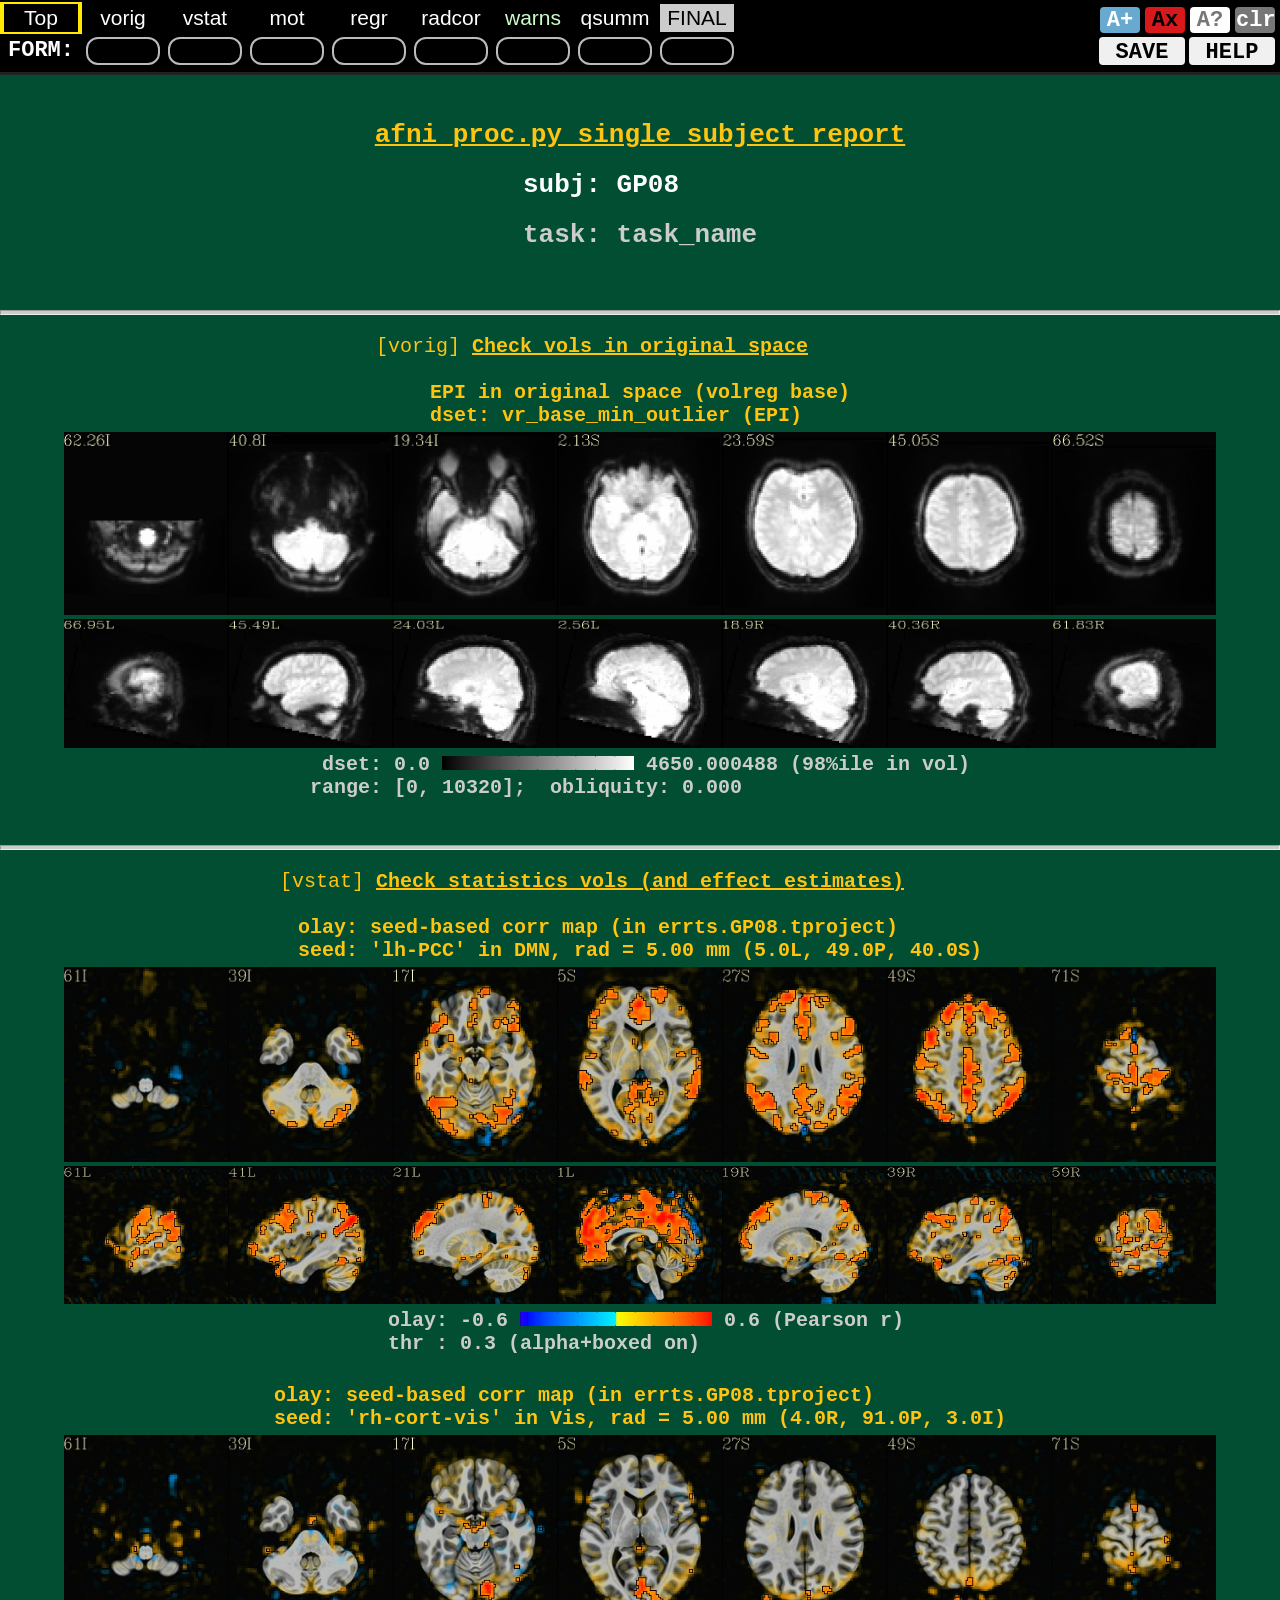
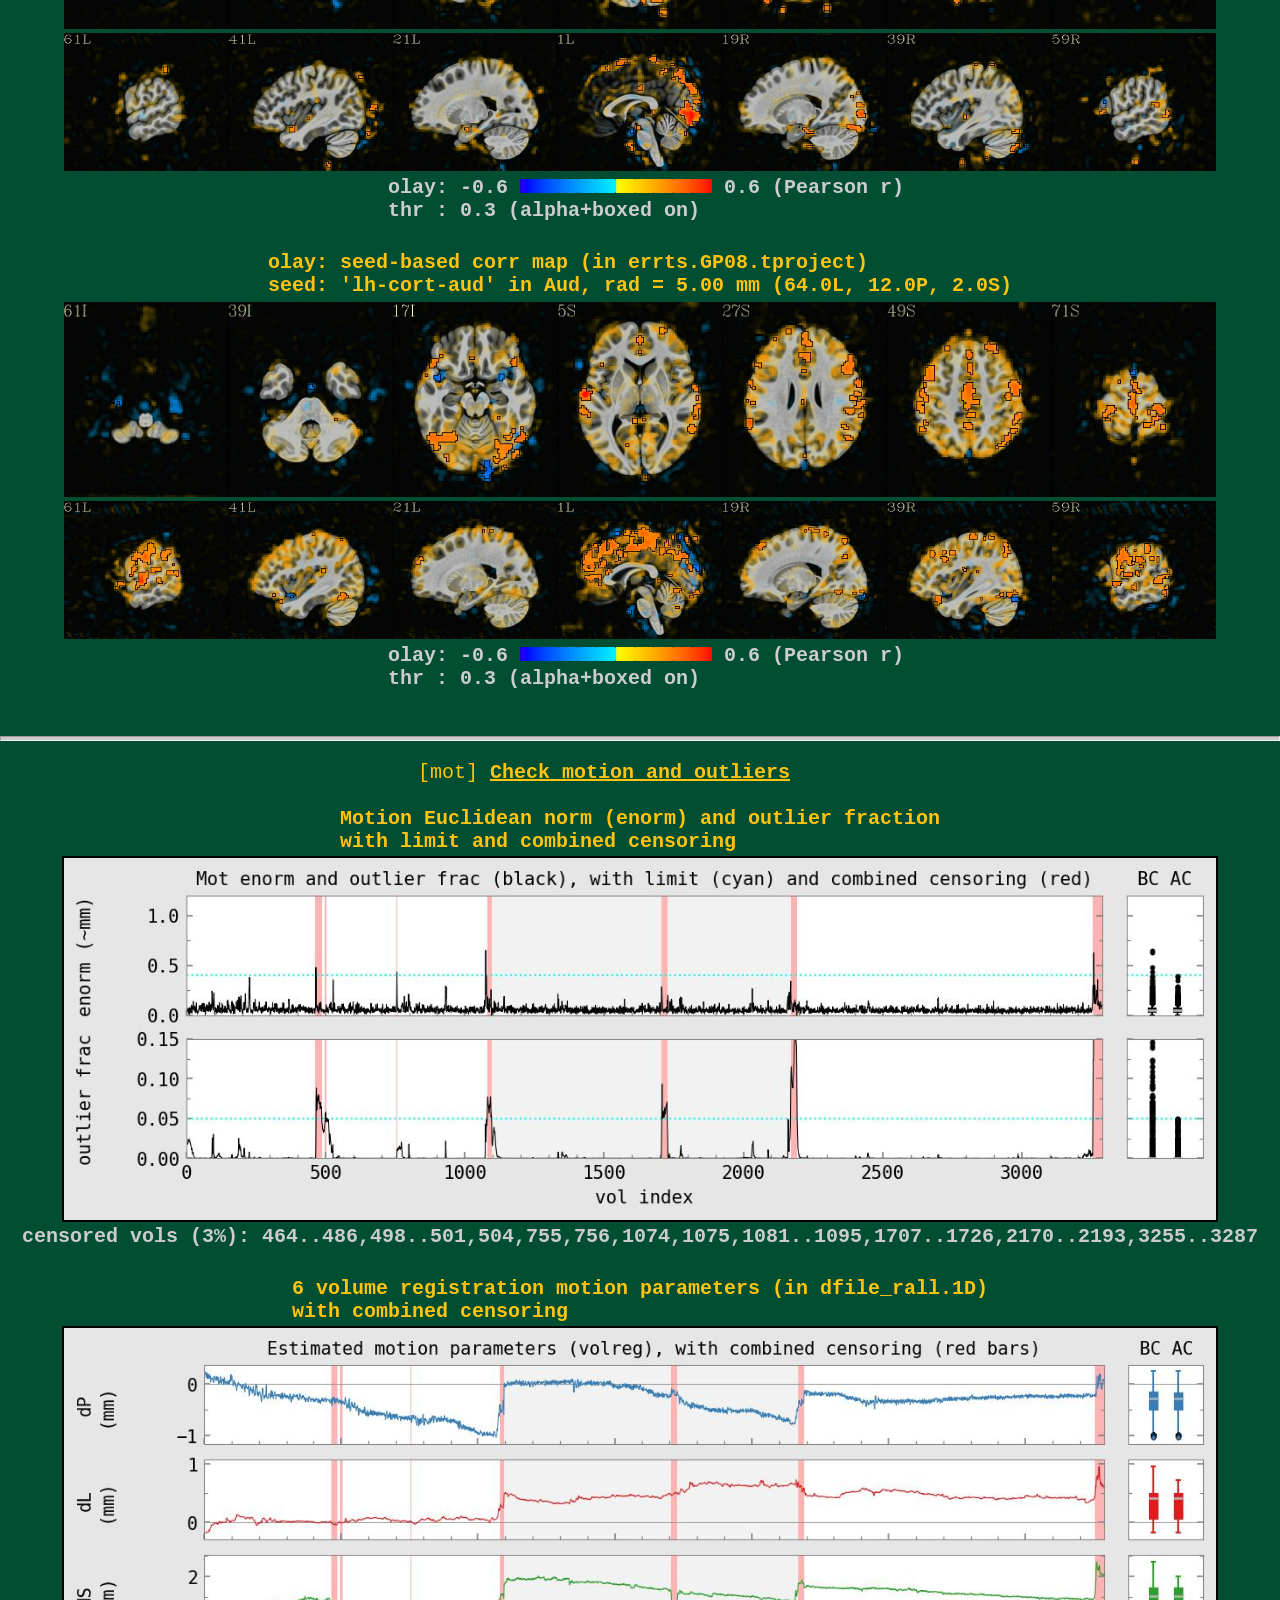
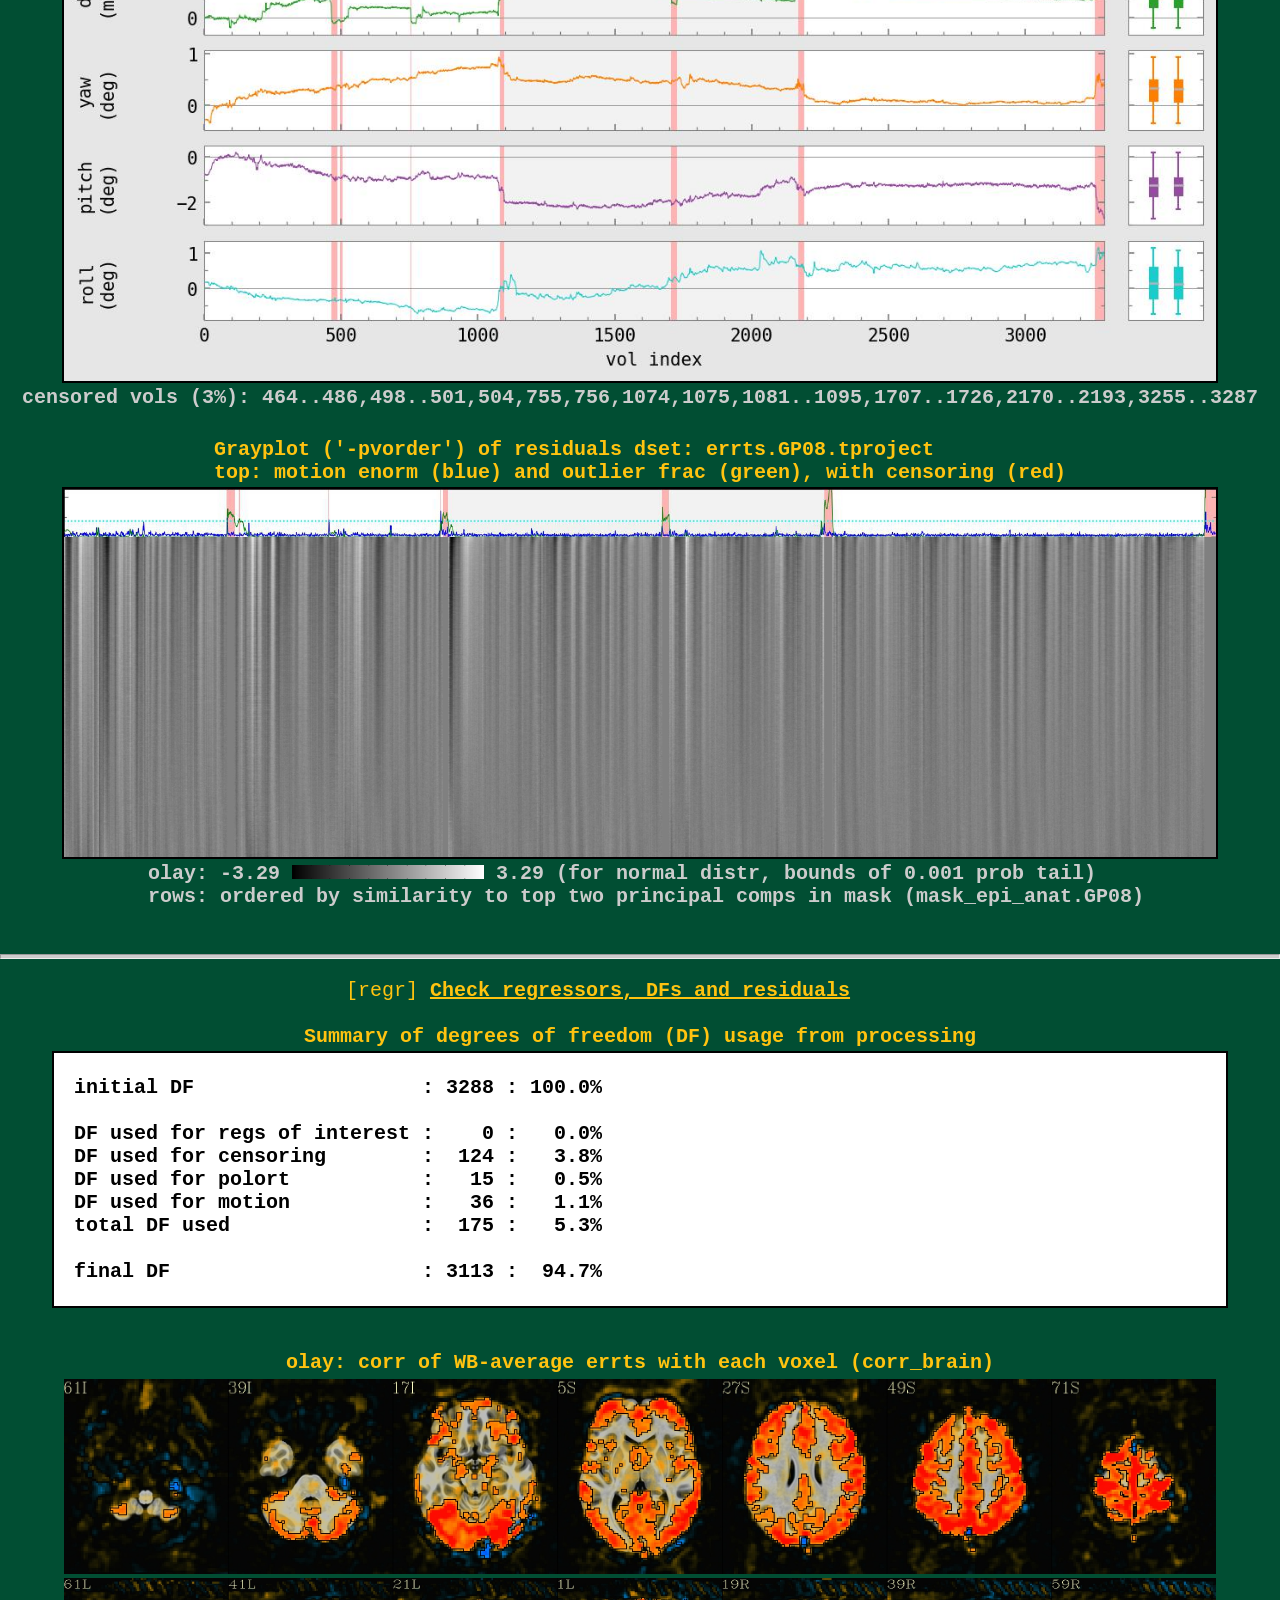
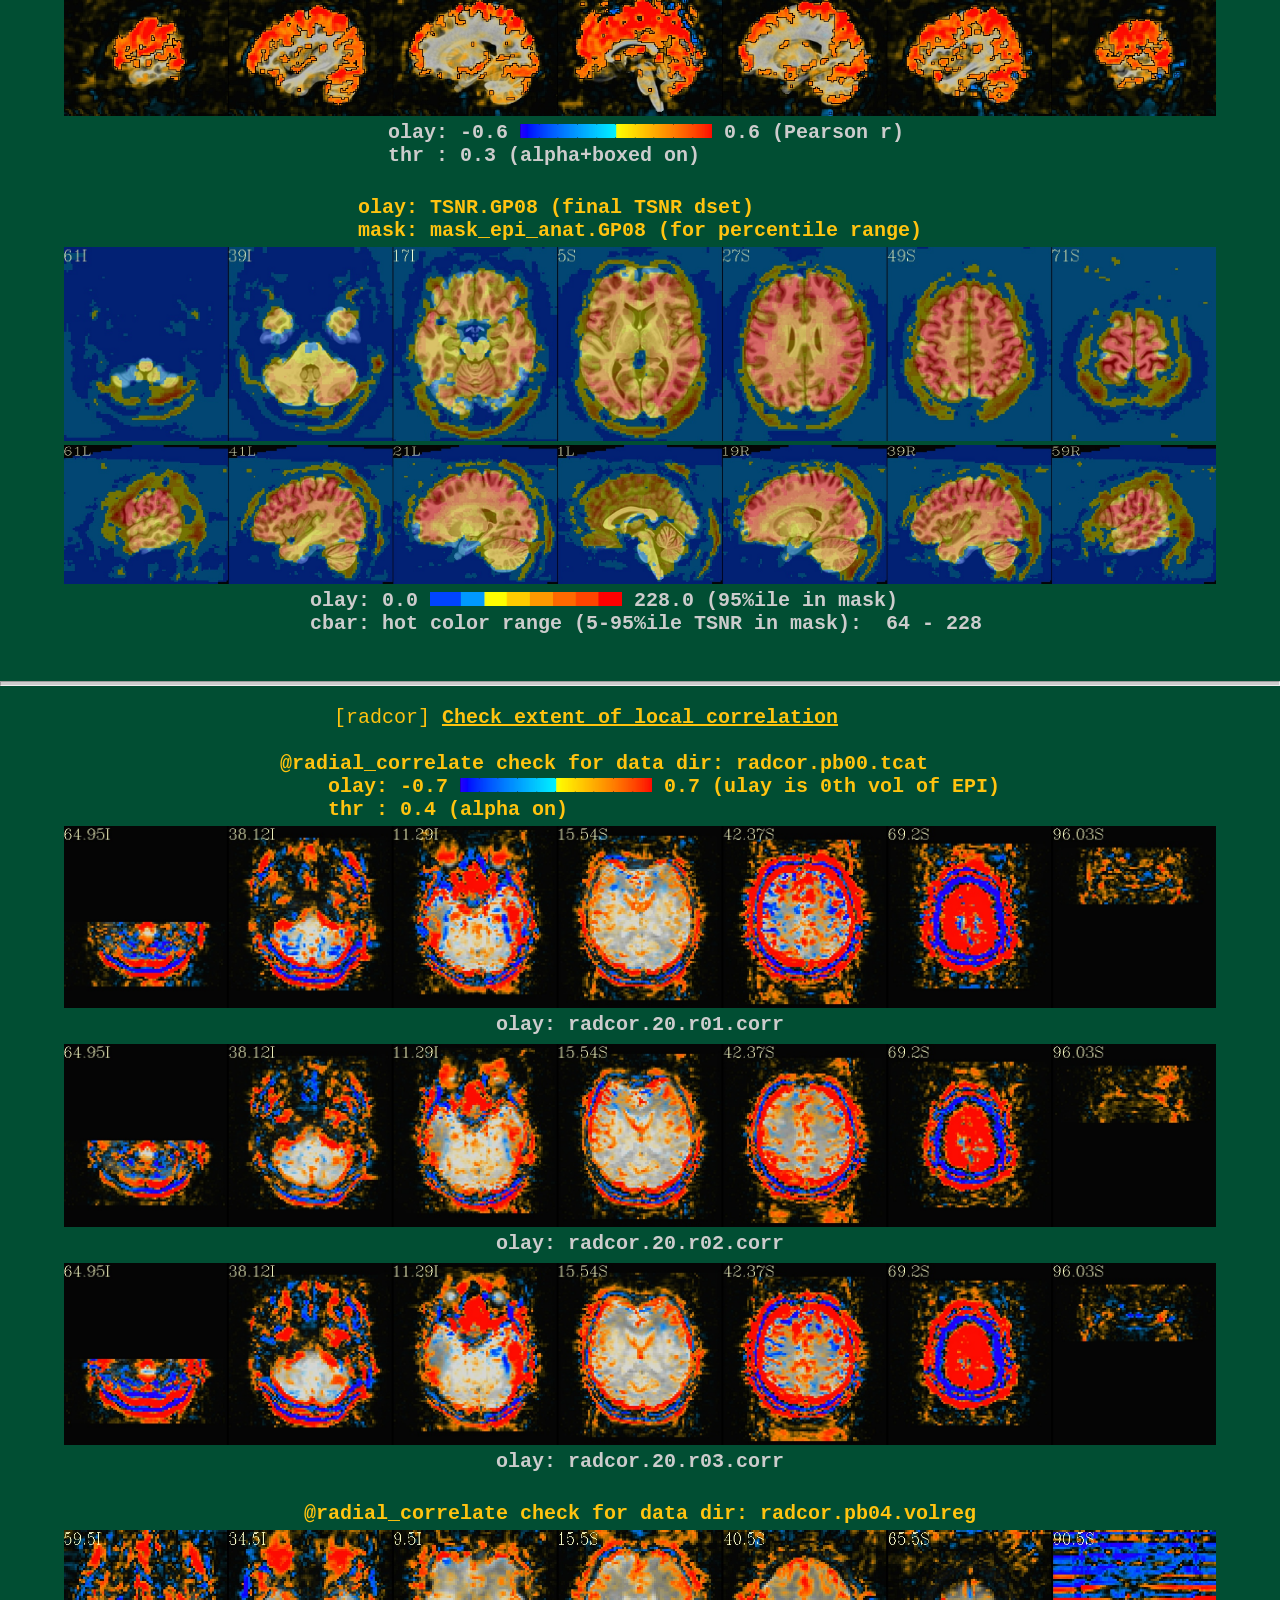
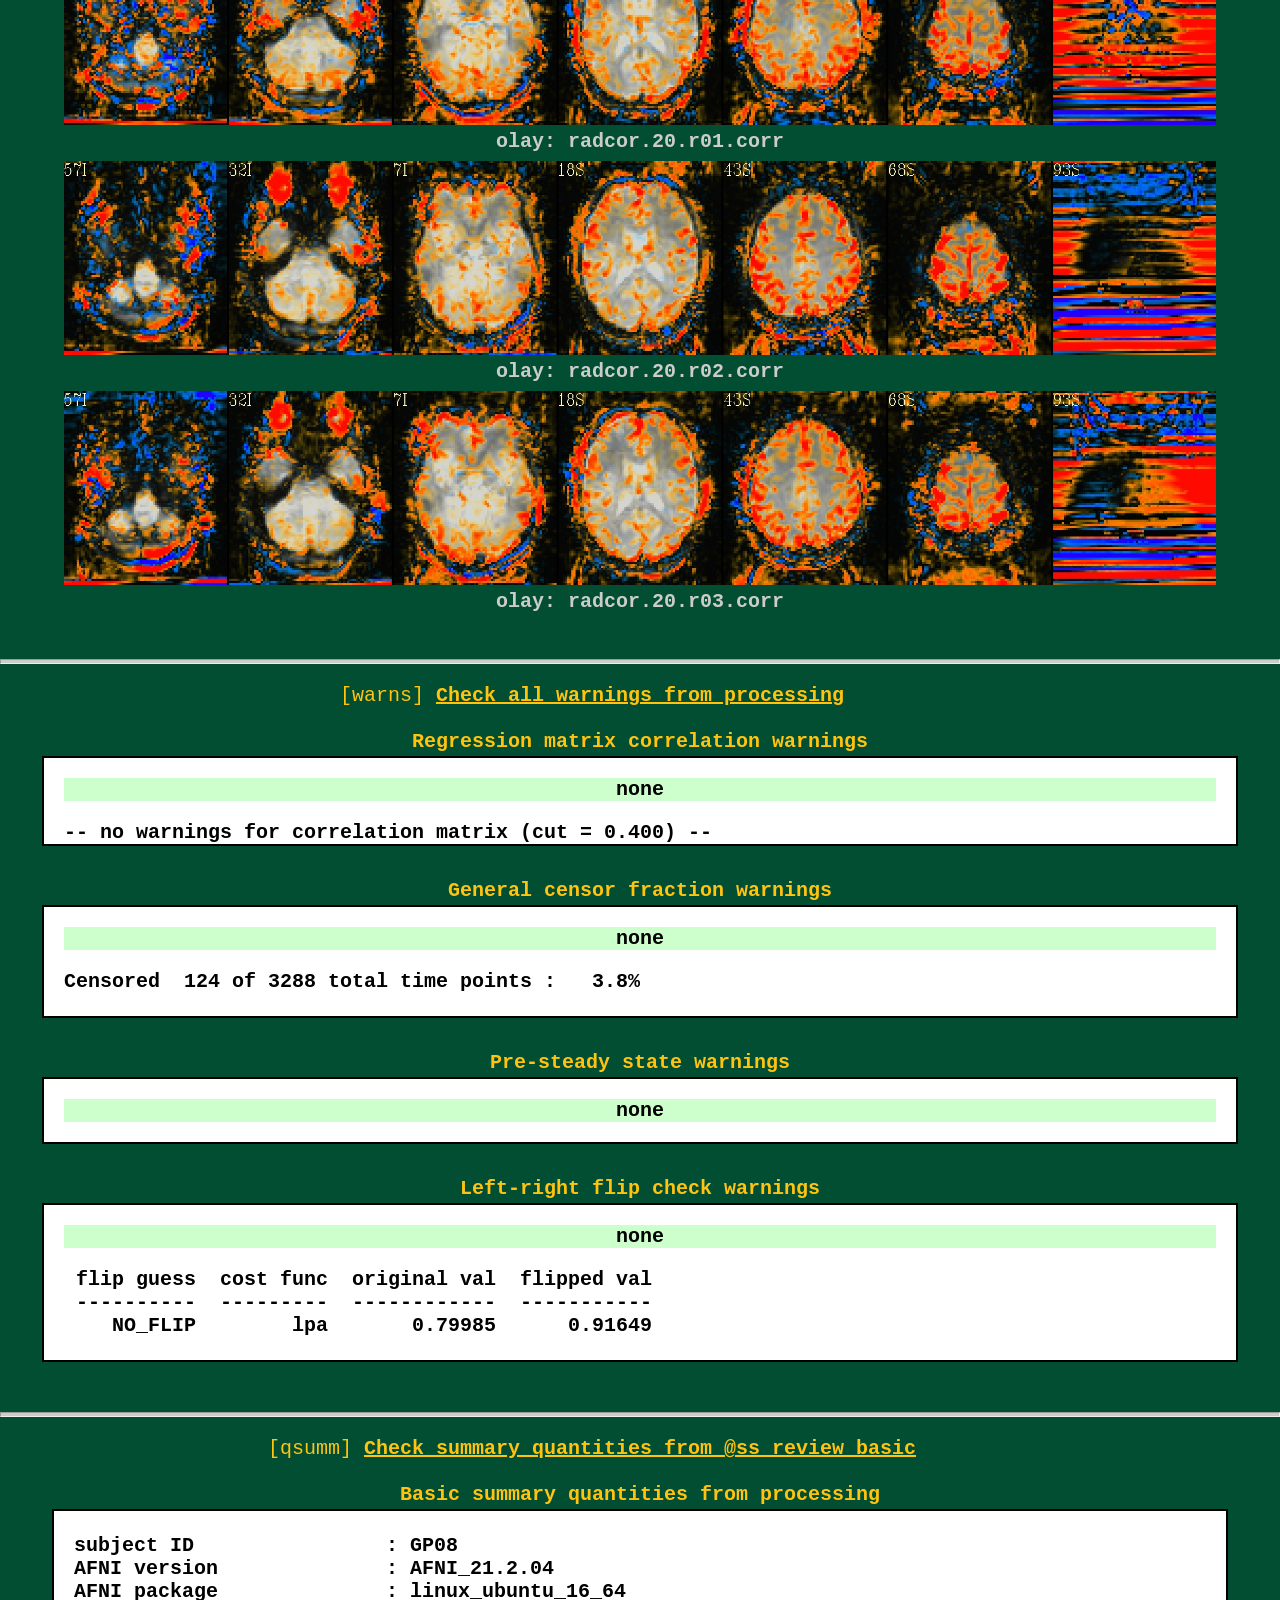
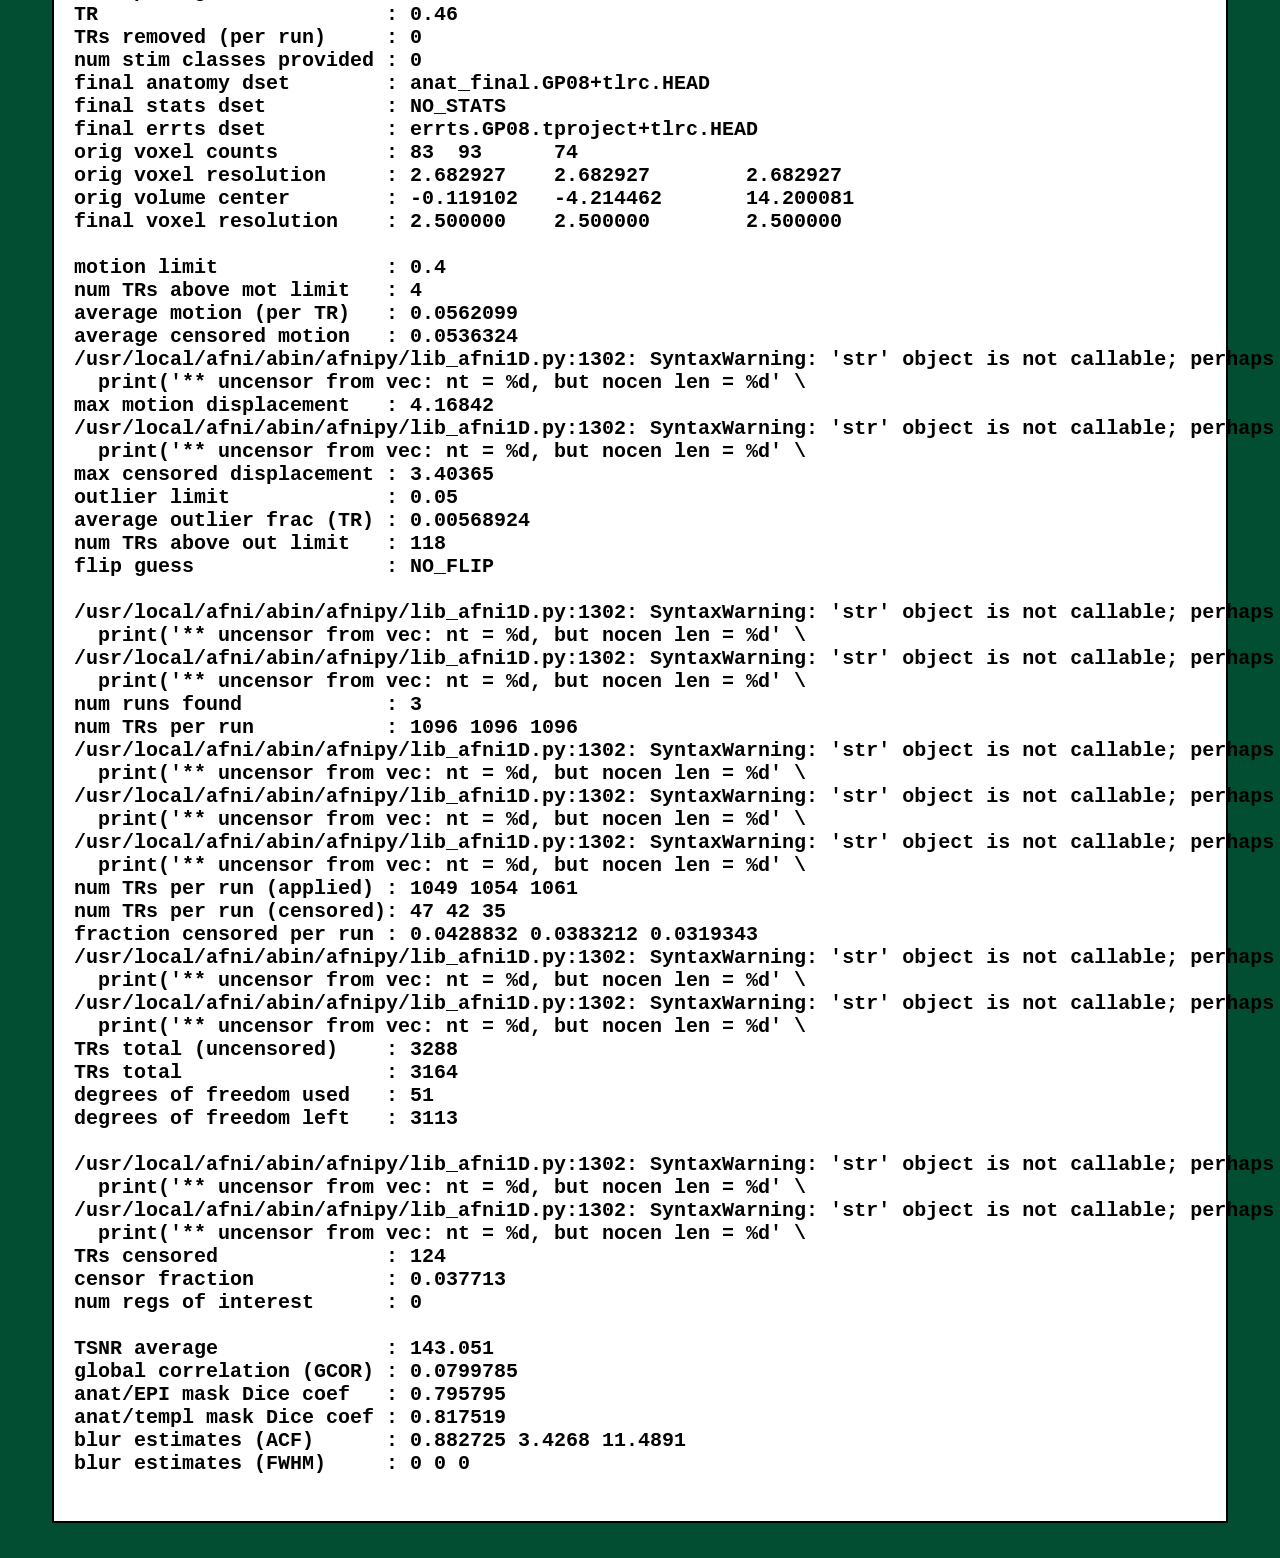
<file: parameters/QC_GP08/index.html>
<html>
    <head>
    <link rel="stylesheet" type="text/css" href="extra_info/styles.css" />
    <script type="text/javascript">


// global vars
var allBtn1, allTd1, allhr_sec;  // selection/location IDs
var topi, previ;                 // keeps our current/last location
var jsonfile = "apqc_GP08.json";  // json file: apqc_SUBJ.json
var qcjson;                      // I/O json of QC button responses
var nb_offset = 66-1;            // navbar height: needed for scroll/jump

// properties of QC buttons that get toggled through
const bkgds   = [ "#fff" , "#67a9cf", "#d7191c"  ];
const valeurs = [ "?"    , "+"      , "X"        ];
const tcols   = [ "#777" , "#FFF"   , "#000"     ];


//window.onload = function() {
function RunAtStart() {

    // initialize arrays and location
    initializeParams();

    // read in JSON
    loadJSON(jsonfile, function(unparsed_json) {
      // give the global variable values
      window.qcjson = JSON.parse(unparsed_json);
    });

    CheckJsonfileMatchesQcbuttons();

    ApplyJsonfileToQcbuttons();
};


    window.onbeforeunload = function(event)
    {
        return confirm();
    };

// This function gets run when page loads ("onload").
function initializeParams() {
    allBtn1   = document.getElementsByClassName("btn1");   // btn1_vepi, btn1_*
    allTd1    = document.getElementsByClassName("td1");    // td1_vepi,  td1_*
    allhr_sec = document.getElementsByClassName("hr_sec"); // hr_vepi,   hr_*

    topi      = findTopSectionIdx()       // idx of current loc
    previ     = topi;                     // init "previous" idx
    setTd1Border(topi, "#ffea00"); //"yellow"); // show location
}

function loadJSON(ifile, callback) {   
  var xobj = new XMLHttpRequest();
  xobj.overrideMimeType("application/json");
  xobj.open('GET', ifile, false);  // need 'false' for synchrony!
  xobj.onreadystatechange = function () {
    if (xobj.readyState == 4 && xobj.status == "200") { !!!!
      callback(xobj.responseText);
    }
  };
  xobj.send(null);  
}

function CheckJsonfileMatchesQcbuttons() {
    var Nele = qcjson.length;

    for( var i=1; i<Nele; i++ ) {
        var ele = qcjson[i][0];

        var jj = i - 1;  // offset because of col heading in JSON
        var bname = new String(allBtn1[jj].id); 
        var bpost = bname.slice(5);  // skip the 'btn1_' part of button ID

        if ( bpost != ele ) {
             window.alert("**Error: postfix on button ID " + bname + " does not match with JSON entry " + ele); 
             throw "DONE";
        }
    }
}

// This function gets run when page loads ("onload").
function ApplyJsonfileToQcbuttons() {
    var Nele = qcjson.length;

    for( var i=1; i<Nele; i++ ) {

        var jj = i - 1;  // offset because of col heading in JSON
        var bid = new String(allBtn1[jj].id);

        // Set the comments first, because the button presentation 
        // of rating depends on whether that has been set
        sendCommentToButtonAndForm(qcjson[i][2], bid);
        sendRatingToButton(qcjson[i][1], bid);
    }

}

function sendRatingToButton(ss, bid) {

    if ( ss == "good" ) {
       setThisButtonRating(bid, 1);
    } else if ( ss == "bad" ) {
       setThisButtonRating(bid, 2);
    } else if ( ss == "other" ) {
       setThisButtonRating(bid, 0);
    } else if ( ss == "null" || ss == "" ) {
       setThisButtonRating(bid, -1);
    } else {
      window.alert("**Error: unallowed rating in JSON:" + ss);
      throw "DONE";
    }
}

function sendCommentToButtonAndForm(comm, bid) {
    thisButtonGetsAComment(bid, comm);

    var bname = new String(bid); // basename
    var cid   = 'comm_' + bname.slice(5);  // skip the 'btn1_' part of button ID

    // because of how "null" is read in; this just matters in form
    if ( comm == "null" ) {
        var comm = "";
    }
    thisFormTextAreaGetsAComment(cid, comm);
}

window.addEventListener("scroll", function(event) {

    var newi = findTopSectionIdx();

    if ( newi != topi ) {
        setTd1Border(newi, "#ffea00"); //"yellow");
        setTd1Border(topi,  "inherit");      ; //"#FFF", "#444");
        previ = topi;
        topi  = newi;
    }
}, false);

function findTopSectionIdx() {
    for( var i=0; i<allhr_sec.length; i++ ) {
        var bid = allhr_sec[i].id; 
        var bbox = document.getElementById(bid).getBoundingClientRect();
        if ( bbox.top - nb_offset > 1 ) {
            break;
        }
    }
    return i-1;
}

function setTd1Border(ii, bkgdcol) {
    var newtid = allTd1[ii].id;
    document.getElementById(newtid).style.background = bkgdcol;
}

function btn1Clicked(event, button) {
    if (event.ctrlKey) {
       btn1ClickedWithCtrl(event, button);
    }  else {
       changeColor(button); //alert("The CTRL key was NOT pressed!");
    }

}

function btn1ClickedWithCtrl(event, button) {
    // get the form ID from button ID
    var bname = new String(button.id);
    var bpost = bname.slice(5); // skip the 'btn1_' part of button ID
    var cFormID = 'cform_' + bpost;
    // if closed, this opens it; otherwise, it closes it
    if ( document.getElementById(cFormID).style.display == false ||
         document.getElementById(cFormID).style.display == "none" ) {
         openCommentForm(cFormID, button.id); 
    } else {
         keepFromCommentFormViaBtn1(button.id, cFormID);
    }
}

function changeColor(button) {
  newidx = Number(button.dataset.idx || 0);    // idx=0 on first click
  newidx = (newidx + 1) % bkgds.length;        // calc new idx, mod Ncol
  button.dataset.idx       = newidx;            // store new idx in ele
  button.style.color       = tcols[newidx];     // set color
  button.style.background  = bkgds[newidx];     // set bkgd
  button.style.borderColor = bkgds[newidx];     // set bkgd
  button.textContent       = valeurs[newidx];
  checkIfButtonCommented( button );            // set text
}

function checkIfButtonCommented( button ) {

    var value = button.textContent;
    var bcomm = button.dataset.txtcomm;
    var VAL_HAS_QUOTE = value.includes(`"`);

    // if no comment, make sure there is no
    if ( ( bcomm == "" || bcomm == "null" ) ) {
       if ( VAL_HAS_QUOTE ) {
         var newval = value.replace(/"/g, "");
         button.textContent = newval;
       }
    } else {
       if ( !VAL_HAS_QUOTE ) {
          button.textContent = `"` + value + `"`;
       }
    }
}

function setThisButtonRating(bid, idx) {
    // normal values
    if ( idx >= 0 ) {
      document.getElementById(bid).textContent      = valeurs[idx];
      document.getElementById(bid).style.background = bkgds[idx];
      document.getElementById(bid).style.borderColor = bkgds[idx];
      document.getElementById(bid).style.color      = tcols[idx];
      document.getElementById(bid).dataset.idx      = idx;
      checkIfButtonCommented( document.getElementById(bid) );
    
    } else {
    // the reset, for "null" JSON
      document.getElementById(bid).textContent      = "";
      document.getElementById(bid).style.background = ''; // reset to CSS
      document.getElementById(bid).style.borderColor = ''; // reset to CSS
      document.getElementById(bid).style.color      = ''; // reset to CSS
      document.getElementById(bid).dataset.idx      = 0; //null;
    }
}

function isBtn1InNullState( bid ) {
    var tc = document.getElementById(bid).textContent;
    if ( tc == "" ) {
        return true;
    } else {
        return false;
    }
}

function thisButtonGetsAComment(bid, comm) {
    document.getElementById(bid).dataset.txtcomm = comm;

    // and don't allow a null state anymore if it has a comment:
    // update it to "other"/"?"
    if ( comm == "" || comm == "null" ) {
    } else {
       if ( isBtn1InNullState(bid) ) {
           setThisButtonRating(bid, 0);
       }
    }

    // and reset quotes, if necessary.
    //window.alert(bid);
    checkIfButtonCommented( document.getElementById(bid) );
}

function allYourBaseAreBelongToUs(ii) { 
   for( var i=0; i<allBtn1.length; i++ ) { 
     var bid = allBtn1[i].id; 
     var ival = document.getElementById(bid).textContent; 
     if ( ival == "" ) { 
       setThisButtonRating(bid, ii); 
     }
   } 
}

function reallyAllYourBaseAreBelongToUs(ii) { 
   for( var i=0; i<allBtn1.length; i++ ) { 
     var bid = allBtn1[i].id; 
     var ival = document.getElementById(bid).textContent; 
     setThisButtonRating(bid, ii);
     if ( ii < 0 ) {
        sendCommentToButtonAndForm("", bid);
     }
   } 
} 

function getBoundingRect(iid) {
    var bbox = document.getElementById(iid).getBoundingClientRect();
    return bbox;
}

function openCommentForm(cfID, bid) {
    document.getElementById(cfID).style.display = "block";
    var bbox = getBoundingRect(bid);
    document.getElementById(cfID).style.left  = bbox.left; 
}

function closeCommentForm(cfID) {
    document.getElementById(cfID).style.display = "none";
}

function clearCommentForm(cid, cfID) {
    document.getElementById(cid).value = "";

    // get the btn1 ID from comm ID
    var bname = new String(cid); // basename
    var bid   = "btn1_" + bname.slice(5);  // skip the 'comm_' part of button ID

    thisButtonGetsAComment(bid, null);

    closeCommentForm(cfID);
}

function thisFormTextAreaGetsAComment(cid, comm) {
    document.getElementById(cid).value = comm;
}

function keepFromCommentForm(cid, cfID) {

    // user's text
    var commtext = document.getElementById(cid).value;

    // get the btn1 ID from comm ID
    var bname = new String(cid); // basename
    var bid   = "btn1_" + bname.slice(5);  // skip the 'comm_' part of button ID

    thisButtonGetsAComment(bid, commtext);
    closeCommentForm(cfID);
}

function keepFromCommentFormViaBtn1(bid, cfID) {

    // get the btn1 ID from comm ID
    var bname = new String(bid); // basename
    var cid   = 'comm_' + bname.slice(5);  // skip the 'comm_' part of button ID

    // user's text
    var commtext = document.getElementById(cid).value;

    thisButtonGetsAComment(bid, commtext);
    closeCommentForm(cfID);
}

function moveToDiv( hr_sec ) {
    var sid = new String(hr_sec.id)
    var rect = getBoundingRect(sid);

    var scrtop =  this.scrollY;
    var newloc = rect.top + scrtop - nb_offset;
    window.scrollTo(0, newloc);

    //window.alert("earlier: " + rect.top + ", and now: " + this.scrollY);
}

function saveJsonValuesByNames(elename, colname, VAL) {

    cc = findCol(colname);
    rr = findQceleRow(elename);

    qcjson[rr][cc] = VAL;
}

function saveJsonValuesByNums(rr, cc, VAL) {
    Ncol = qcjson[0].length;
    if ( cc >= Ncol ) {
      window.alert("**Error: Column [" + cc + "] not in JSON table!");
      throw "DONE";
    }

    var Nrow = qcjson.length;
    if ( i >= Nrow ) {
      window.alert("**Error: QC element [" + rr + "] not in JSON table!"); 
      throw "DONE!";
    }

    qcjson[rr][cc] = VAL;
}

function findQceleRow(elename) {
    var Nrow = qcjson.length;
    for( var i=1 ; i<Nrow ; i++ ) {
       if ( elename == qcjson[i][0] ) {
         break;
       }
    }

    if ( i >= Nrow ) {
      window.alert("**Error: QC element " + elename + " not in JSON table!"); 
      throw "DONE";
    }

    return i;
}

function findCol(colname) {
    Ncol = qcjson[0].length;
    for( var cc=1 ; cc<Ncol ; cc++ ) {
       if ( colname == qcjson[0][cc] ) {
         break;
       }
    }

    if ( cc >= Ncol ) {
       window.alert("**Error: Column " + colname + " not in JSON table!"); 
       throw "DONE";
    }

    return cc;
}

function doSaveAllInfo() {
    updateLocalJson();

    var text     = JSON.stringify(qcjson);
    //var filename = "apqc.json";
    saveDownloadJsonfile(text, jsonfile);

} 

function doShowHelp() {
    window.open('help.html', '_blank');

} 

function updateLocalJson() {
    var Nele = qcjson.length;
    for( var i=1; i<Nele; i++ ) {

        var qcele = qcjson[i][0];

        var jj    = i - 1;  // offset because of col heading in JSON
        var bid   = new String(allBtn1[jj].id); 

        var rattext = translateBtn1TextToJsonRating(document.getElementById(bid).textContent);
        saveJsonValuesByNames(qcele, "rating", rattext);

        // save the comment part
        var commtext = document.getElementById(bid).dataset.txtcomm;
        saveJsonValuesByNames(qcele, "comment", commtext); 
    }
    // window.alert("SAVING JSON: " + qcjson);
}

function saveDownloadJsonfile(text, filename){
    var a = document.createElement('a');
    a.setAttribute('href', 'data:text/plain;charset=utf-u,'+encodeURIComponent(text));
    a.setAttribute('download', filename);
    document.body.appendChild(a);
    a.click();
    document.body.removeChild(a);
}

function translateBtn1TextToJsonRating( tt ) {
    if ( tt.includes("+") ) {
       return "good";
    } else if ( tt.includes("X") ) {
       return "bad";
    } else if ( tt.includes("?") ) {
       return "other";
    } else if ( tt == "null" || tt == "" ) {
       return "null";
    } else {
      window.alert("**Error: unallowed text/rating in button:" + tt);
      throw "DONE";
    }
}

</script>

    
    <div class="navbar">
      <table style="width: 100%">

        <tr>
          <td style="width: 100%">
            <a style="text-align: left"> | </a>
          </td>
        </tr>

        <tr>
          <td style="width: 100%">
            <button class="button-generic button-LHS btn0" onclick="">
            | </button>
          </td>
        </tr>

      </table>
    </div>
    
<div class="navbar">
<table style="float: left">

        <tr>
          <td class="td1" id=td1_Top>
            <button class="button-generic button-LHS btn5" id="btn5_Top" 
            onmousedown="moveToDiv(hr_Top)" title="Top of page for:&#10GP08"  
            onkeypress="if ( event.keyCode == 13 ) { moveToDiv(hr_Top); }">
            Top</button>
          </td>
        </tr>
        <td >
              <button class="button-generic button-LHS btn0" id="btn0_Top" 
              onclick="" 
              title="QC BUTTON FORM

NAVIGATE
Click a label ('Top', etc.) to jump to a section.

RATE + COMMENT
Click the QC button below it to record your rating, toggling through:
    X  :  bad,
    ?  :  other/revisit,
    +  :  good.
Use ctrl+click on a QC button to provide a comment.  Close the comment 
panel with ctrl+click or its buttons.

SPEEDIFY
There are 'filler buttons' for each rating: |A+|, |Ax|, |A?|.
Click once to fill all *empty* buttons with that rating, or
double click to fill *all* buttons with that rating.

--- click 'HELP' at the right for more details and features ---">
              FORM:</button></td>
            </tr>
</table><table style="float: left">

        <tr>
          <td class="td1" id=td1_vorig>
            <button class="button-generic button-LHS btn5" id="btn5_vorig" 
            onmousedown="moveToDiv(hr_vorig)" title="vols in orig space"  
            onkeypress="if ( event.keyCode == 13 ) { moveToDiv(hr_vorig); }">
            vorig</button>
          </td>
        </tr>
        <td >
              <button class="button-generic button-LHS btn1" id="btn1_vorig" data-txtcomm="" 
              onmousedown="btn1Clicked(event, this)" 
              onkeypress="if ( event.keyCode == 13 ) { btn1Clicked(event, this); }" 
              </button>
            </td>
            </tr>
</table>
            <div class="form-popup" id="cform_vorig" > 
                <form class="form-container" onsubmit="return false;"> 
                <textarea type="text" placeholder="Enter comment" 
                rows="4" cols="40" id="comm_vorig" 
                onkeydown="if (event.keyCode == 10 || event.keyCode == 13) { 
                   event.preventDefault(); keepFromCommentForm(comm_vorig.id, cform_vorig.id);} 
                   else if (event.keyCode == 27) { 
                       clearCommentForm(comm_vorig.id, cform_vorig.id); }">
                </textarea>  
                <button type="button" class="btn" 
                onclick="keepFromCommentForm(comm_vorig.id, cform_vorig.id)">keep+close</button> 
                <button type="button" class="btn cancel" 
                onclick="clearCommentForm(comm_vorig.id, cform_vorig.id)">clear+close</button> 
                </form> 
            </div> 
            <table style="float: left">

        <tr>
          <td class="td1" id=td1_vstat>
            <button class="button-generic button-LHS btn5" id="btn5_vstat" 
            onmousedown="moveToDiv(hr_vstat)" title="statistics vols"  
            onkeypress="if ( event.keyCode == 13 ) { moveToDiv(hr_vstat); }">
            vstat</button>
          </td>
        </tr>
        <td >
              <button class="button-generic button-LHS btn1" id="btn1_vstat" data-txtcomm="" 
              onmousedown="btn1Clicked(event, this)" 
              onkeypress="if ( event.keyCode == 13 ) { btn1Clicked(event, this); }" 
              </button>
            </td>
            </tr>
</table>
            <div class="form-popup" id="cform_vstat" > 
                <form class="form-container" onsubmit="return false;"> 
                <textarea type="text" placeholder="Enter comment" 
                rows="4" cols="40" id="comm_vstat" 
                onkeydown="if (event.keyCode == 10 || event.keyCode == 13) { 
                   event.preventDefault(); keepFromCommentForm(comm_vstat.id, cform_vstat.id);} 
                   else if (event.keyCode == 27) { 
                       clearCommentForm(comm_vstat.id, cform_vstat.id); }">
                </textarea>  
                <button type="button" class="btn" 
                onclick="keepFromCommentForm(comm_vstat.id, cform_vstat.id)">keep+close</button> 
                <button type="button" class="btn cancel" 
                onclick="clearCommentForm(comm_vstat.id, cform_vstat.id)">clear+close</button> 
                </form> 
            </div> 
            <table style="float: left">

        <tr>
          <td class="td1" id=td1_mot>
            <button class="button-generic button-LHS btn5" id="btn5_mot" 
            onmousedown="moveToDiv(hr_mot)" title="motion and outliers"  
            onkeypress="if ( event.keyCode == 13 ) { moveToDiv(hr_mot); }">
            mot</button>
          </td>
        </tr>
        <td >
              <button class="button-generic button-LHS btn1" id="btn1_mot" data-txtcomm="" 
              onmousedown="btn1Clicked(event, this)" 
              onkeypress="if ( event.keyCode == 13 ) { btn1Clicked(event, this); }" 
              </button>
            </td>
            </tr>
</table>
            <div class="form-popup" id="cform_mot" > 
                <form class="form-container" onsubmit="return false;"> 
                <textarea type="text" placeholder="Enter comment" 
                rows="4" cols="40" id="comm_mot" 
                onkeydown="if (event.keyCode == 10 || event.keyCode == 13) { 
                   event.preventDefault(); keepFromCommentForm(comm_mot.id, cform_mot.id);} 
                   else if (event.keyCode == 27) { 
                       clearCommentForm(comm_mot.id, cform_mot.id); }">
                </textarea>  
                <button type="button" class="btn" 
                onclick="keepFromCommentForm(comm_mot.id, cform_mot.id)">keep+close</button> 
                <button type="button" class="btn cancel" 
                onclick="clearCommentForm(comm_mot.id, cform_mot.id)">clear+close</button> 
                </form> 
            </div> 
            <table style="float: left">

        <tr>
          <td class="td1" id=td1_regr>
            <button class="button-generic button-LHS btn5" id="btn5_regr" 
            onmousedown="moveToDiv(hr_regr)" title="regressors"  
            onkeypress="if ( event.keyCode == 13 ) { moveToDiv(hr_regr); }">
            regr</button>
          </td>
        </tr>
        <td >
              <button class="button-generic button-LHS btn1" id="btn1_regr" data-txtcomm="" 
              onmousedown="btn1Clicked(event, this)" 
              onkeypress="if ( event.keyCode == 13 ) { btn1Clicked(event, this); }" 
              </button>
            </td>
            </tr>
</table>
            <div class="form-popup" id="cform_regr" > 
                <form class="form-container" onsubmit="return false;"> 
                <textarea type="text" placeholder="Enter comment" 
                rows="4" cols="40" id="comm_regr" 
                onkeydown="if (event.keyCode == 10 || event.keyCode == 13) { 
                   event.preventDefault(); keepFromCommentForm(comm_regr.id, cform_regr.id);} 
                   else if (event.keyCode == 27) { 
                       clearCommentForm(comm_regr.id, cform_regr.id); }">
                </textarea>  
                <button type="button" class="btn" 
                onclick="keepFromCommentForm(comm_regr.id, cform_regr.id)">keep+close</button> 
                <button type="button" class="btn cancel" 
                onclick="clearCommentForm(comm_regr.id, cform_regr.id)">clear+close</button> 
                </form> 
            </div> 
            <table style="float: left">

        <tr>
          <td class="td1" id=td1_radcor>
            <button class="button-generic button-LHS btn5" id="btn5_radcor" 
            onmousedown="moveToDiv(hr_radcor)" title="@radial_correlate vols"  
            onkeypress="if ( event.keyCode == 13 ) { moveToDiv(hr_radcor); }">
            radcor</button>
          </td>
        </tr>
        <td >
              <button class="button-generic button-LHS btn1" id="btn1_radcor" data-txtcomm="" 
              onmousedown="btn1Clicked(event, this)" 
              onkeypress="if ( event.keyCode == 13 ) { btn1Clicked(event, this); }" 
              </button>
            </td>
            </tr>
</table>
            <div class="form-popup" id="cform_radcor" > 
                <form class="form-container" onsubmit="return false;"> 
                <textarea type="text" placeholder="Enter comment" 
                rows="4" cols="40" id="comm_radcor" 
                onkeydown="if (event.keyCode == 10 || event.keyCode == 13) { 
                   event.preventDefault(); keepFromCommentForm(comm_radcor.id, cform_radcor.id);} 
                   else if (event.keyCode == 27) { 
                       clearCommentForm(comm_radcor.id, cform_radcor.id); }">
                </textarea>  
                <button type="button" class="btn" 
                onclick="keepFromCommentForm(comm_radcor.id, cform_radcor.id)">keep+close</button> 
                <button type="button" class="btn cancel" 
                onclick="clearCommentForm(comm_radcor.id, cform_radcor.id)">clear+close</button> 
                </form> 
            </div> 
            <table style="float: left">

        <tr>
          <td class="td1" id=td1_warns>
            <button class="button-generic button-LHS btn5" id="btn5_warns" 
            onmousedown="moveToDiv(hr_warns)" title="all warnings from processing" style="color: #CCFFCC;"  
            onkeypress="if ( event.keyCode == 13 ) { moveToDiv(hr_warns); }">
            warns</button>
          </td>
        </tr>
        <td >
              <button class="button-generic button-LHS btn1" id="btn1_warns" data-txtcomm="" 
              onmousedown="btn1Clicked(event, this)" 
              onkeypress="if ( event.keyCode == 13 ) { btn1Clicked(event, this); }" 
              </button>
            </td>
            </tr>
</table>
            <div class="form-popup" id="cform_warns" > 
                <form class="form-container" onsubmit="return false;"> 
                <textarea type="text" placeholder="Enter comment" 
                rows="4" cols="40" id="comm_warns" 
                onkeydown="if (event.keyCode == 10 || event.keyCode == 13) { 
                   event.preventDefault(); keepFromCommentForm(comm_warns.id, cform_warns.id);} 
                   else if (event.keyCode == 27) { 
                       clearCommentForm(comm_warns.id, cform_warns.id); }">
                </textarea>  
                <button type="button" class="btn" 
                onclick="keepFromCommentForm(comm_warns.id, cform_warns.id)">keep+close</button> 
                <button type="button" class="btn cancel" 
                onclick="clearCommentForm(comm_warns.id, cform_warns.id)">clear+close</button> 
                </form> 
            </div> 
            <table style="float: left">

        <tr>
          <td class="td1" id=td1_qsumm>
            <button class="button-generic button-LHS btn5" id="btn5_qsumm" 
            onmousedown="moveToDiv(hr_qsumm)" title="summary quantities from @ss_review_basic"  
            onkeypress="if ( event.keyCode == 13 ) { moveToDiv(hr_qsumm); }">
            qsumm</button>
          </td>
        </tr>
        <td >
              <button class="button-generic button-LHS btn1" id="btn1_qsumm" data-txtcomm="" 
              onmousedown="btn1Clicked(event, this)" 
              onkeypress="if ( event.keyCode == 13 ) { btn1Clicked(event, this); }" 
              </button>
            </td>
            </tr>
</table>
            <div class="form-popup" id="cform_qsumm" > 
                <form class="form-container" onsubmit="return false;"> 
                <textarea type="text" placeholder="Enter comment" 
                rows="4" cols="40" id="comm_qsumm" 
                onkeydown="if (event.keyCode == 10 || event.keyCode == 13) { 
                   event.preventDefault(); keepFromCommentForm(comm_qsumm.id, cform_qsumm.id);} 
                   else if (event.keyCode == 27) { 
                       clearCommentForm(comm_qsumm.id, cform_qsumm.id); }">
                </textarea>  
                <button type="button" class="btn" 
                onclick="keepFromCommentForm(comm_qsumm.id, cform_qsumm.id)">keep+close</button> 
                <button type="button" class="btn cancel" 
                onclick="clearCommentForm(comm_qsumm.id, cform_qsumm.id)">clear+close</button> 
                </form> 
            </div> 
            <table style="float: left">

        <tr>
          <td class="td1" id=td1_FINAL>
            <button class="button-generic button-LHS btn5" id="btn5_FINAL" 
            onmousedown="moveToDiv(hr_FINAL)" title="overall subject rating" style="background-color: #ccc; color: #000;"  
            onkeypress="if ( event.keyCode == 13 ) { moveToDiv(hr_FINAL); }">
            FINAL</button>
          </td>
        </tr>
        <td >
              <button class="button-generic button-LHS btn1" id="btn1_FINAL" data-txtcomm="" 
              onmousedown="btn1Clicked(event, this)" 
              onkeypress="if ( event.keyCode == 13 ) { btn1Clicked(event, this); }" 
              </button>
            </td>
            </tr>
</table>
            <div class="form-popup" id="cform_FINAL" > 
                <form class="form-container" onsubmit="return false;"> 
                <textarea type="text" placeholder="Enter comment" 
                rows="4" cols="40" id="comm_FINAL" 
                onkeydown="if (event.keyCode == 10 || event.keyCode == 13) { 
                   event.preventDefault(); keepFromCommentForm(comm_FINAL.id, cform_FINAL.id);} 
                   else if (event.keyCode == 27) { 
                       clearCommentForm(comm_FINAL.id, cform_FINAL.id); }">
                </textarea>  
                <button type="button" class="btn" 
                onclick="keepFromCommentForm(comm_FINAL.id, cform_FINAL.id)">keep+close</button> 
                <button type="button" class="btn cancel" 
                onclick="clearCommentForm(comm_FINAL.id, cform_FINAL.id)">clear+close</button> 
                </form> 
            </div> 
            <table style="float: right; margin-right: 2px">
<tr>
<td style="width: 180px; white-space:nowrap;">

<button class="button-generic button-RHS button-RHS-little btn2good" title="Speed rating with:  +.
Click once (or Enter) to fill all *empty* QC buttons;
Double-click (or ctrl+Enter) to fill *all* QC buttons.  
" 
onmousedown="allYourBaseAreBelongToUs(1)" 
onkeydown="if (event.keyCode == 10 || event.keyCode == 13) { if (event.ctrlKey) {
reallyAllYourBaseAreBelongToUs(1); } else { allYourBaseAreBelongToUs(1); } } " 
ondblclick="reallyAllYourBaseAreBelongToUs(1)"> 
A+</button>
    
<button class="button-generic button-RHS button-RHS-little btn2bad" title="Speed rating with:  X.
Click once (or Enter) to fill all *empty* QC buttons;
Double-click (or ctrl+Enter) to fill *all* QC buttons.  
" 
onmousedown="allYourBaseAreBelongToUs(2)" 
onkeydown="if (event.keyCode == 10 || event.keyCode == 13) { if (event.ctrlKey) { 
reallyAllYourBaseAreBelongToUs(2); } else { allYourBaseAreBelongToUs(2); } } " 
ondblclick="reallyAllYourBaseAreBelongToUs(2)"> 
Ax</button>
    
<button class="button-generic button-RHS button-RHS-little btn2other" title="Speed rating with:  ?. 
Click once (or Enter) to fill all *empty* QC buttons;
Double-click (or ctrl+Enter) to fill *all* QC buttons.  
" 
onmousedown="allYourBaseAreBelongToUs(0)" 
onkeydown="if (event.keyCode == 10 || event.keyCode == 13) { if (event.ctrlKey) { 
reallyAllYourBaseAreBelongToUs(0); } else { allYourBaseAreBelongToUs(0); } } " 
ondblclick="reallyAllYourBaseAreBelongToUs(0)"> 
A?</button>
    
<button class="button-generic button-RHS button-RHS-little btn2clear" title="Clear all (!) QC buttons.
Double-click (or ctrl+Enter) to clear *all* QC buttons.
" 
onkeydown="if (event.keyCode == 10 || event.keyCode == 13) { if (event.ctrlKey) { 
reallyAllYourBaseAreBelongToUs(-1); } } " 
ondblclick="reallyAllYourBaseAreBelongToUs(-1)"> 
clr</button>
    </td>
</tr>
<tr>
<td style="width: 180px; white-space:nowrap;" id=td3_SAVE><button class="button-generic button-RHS btn3save" title="Save ratings+comments.
Click once (or Enter) to write QC form to disk.
" onclick="doSaveAllInfo()">SAVE</button>
<button class="button-generic button-RHS btn3help" title="Open help page.
Click once (or Enter) to open new help page.
" onclick="doShowHelp()">HELP</button>
</td>
</tr>
</table></div>
    
<div class="div_pad_class">

<hr class="hr_sec" id="hr_Top"/><div id="Top"  style="padding-top: 80px; margin-top: -80px;">
    <h1><center> afni_proc.py single subject report <center></h1></div>

<div style="text-align: center;">
    <div style="display: inline-block; text-align: left;">
    <pre><h2>subj: GP08</h2></pre>
    <pre><h3>task: task_name</h3></pre>

    </div>
</div>


    </head>
    
    <body onload="RunAtStart()">
    
</div>

<div class="div_pad_class">

<hr class="hr_sec"  id="hr_vorig" />
<div  id="vorig"  style="padding-top: 80px; margin-top: -80px;"><pre   class='padtop'  ><center>[vorig]<b> <u>Check vols in original space</u>        </b></center></pre></div>
<div  id="EPI"  style="padding-top: 80px; margin-top: -80px;"  class='container'  ><pre><b>EPI in original space (volreg base)
dset: vr_base_min_outlier (EPI)</b></pre></div>
<div style="text-align: center">
    <a href="media/qc_00_vorig_EPI.axi.jpg"><img src="media/qc_00_vorig_EPI.axi.jpg" alt="media/qc_00_vorig_EPI.axi.jpg"  
    style="display: inline-block; text-align: center;"></a> 
    </div>

<div style="text-align: center">
    <a href="media/qc_00_vorig_EPI.sag.jpg"><img src="media/qc_00_vorig_EPI.sag.jpg" alt="media/qc_00_vorig_EPI.sag.jpg"  
    style="display: inline-block; text-align: center;"></a> 
    </div>
<div  style="padding-top: 0px; margin-top: -0px;"  class='container2'  ><pre><b> dset: 0.0 <img  class='pbar'  style="display: inline;" src="media/qc_00_vorig_EPI.pbar.jpg" > 4650.000488 (98%ile in vol)
range: [0, 10320];  obliquity: 0.000</b></pre></div>
</div>

<div class="div_pad_class">

<hr class="hr_sec"  id="hr_vstat" />
<div  id="vstat"  style="padding-top: 80px; margin-top: -80px;"><pre   class='padtop'  ><center>[vstat]<b> <u>Check statistics vols (and effect estimates)</u>        </b></center></pre></div>
<div  id="seed_lh-PCC"  style="padding-top: 80px; margin-top: -80px;"  class='container'  ><pre><b>olay: seed-based corr map (in errts.GP08.tproject)
seed: 'lh-PCC' in DMN, rad = 5.00 mm (5.0L, 49.0P, 40.0S)</b></pre></div>
<div style="text-align: center">
    <a href="media/qc_03_vstat_seed_lh-PCC.axi.jpg"><img src="media/qc_03_vstat_seed_lh-PCC.axi.jpg" alt="media/qc_03_vstat_seed_lh-PCC.axi.jpg"  
    style="display: inline-block; text-align: center;"></a> 
    </div>

<div style="text-align: center">
    <a href="media/qc_03_vstat_seed_lh-PCC.sag.jpg"><img src="media/qc_03_vstat_seed_lh-PCC.sag.jpg" alt="media/qc_03_vstat_seed_lh-PCC.sag.jpg"  
    style="display: inline-block; text-align: center;"></a> 
    </div>
<div  style="padding-top: 0px; margin-top: -0px;"  class='container2'  ><pre><b> olay: -0.6 <img  class='pbar'  style="display: inline;" src="media/qc_03_vstat_seed_lh-PCC.pbar.jpg" > 0.6 (Pearson r)
 thr : 0.3 (alpha+boxed on)</b></pre></div><div  id="seed_rh-cort-vis"  style="padding-top: 80px; margin-top: -80px;"  class='container'  ><pre><b>olay: seed-based corr map (in errts.GP08.tproject)
seed: 'rh-cort-vis' in Vis, rad = 5.00 mm (4.0R, 91.0P, 3.0I)</b></pre></div>
<div style="text-align: center">
    <a href="media/qc_04_vstat_seed_rh-cort-vis.axi.jpg"><img src="media/qc_04_vstat_seed_rh-cort-vis.axi.jpg" alt="media/qc_04_vstat_seed_rh-cort-vis.axi.jpg"  
    style="display: inline-block; text-align: center;"></a> 
    </div>

<div style="text-align: center">
    <a href="media/qc_04_vstat_seed_rh-cort-vis.sag.jpg"><img src="media/qc_04_vstat_seed_rh-cort-vis.sag.jpg" alt="media/qc_04_vstat_seed_rh-cort-vis.sag.jpg"  
    style="display: inline-block; text-align: center;"></a> 
    </div>
<div  style="padding-top: 0px; margin-top: -0px;"  class='container2'  ><pre><b> olay: -0.6 <img  class='pbar'  style="display: inline;" src="media/qc_04_vstat_seed_rh-cort-vis.pbar.jpg" > 0.6 (Pearson r)
 thr : 0.3 (alpha+boxed on)</b></pre></div><div  id="seed_lh-cort-aud"  style="padding-top: 80px; margin-top: -80px;"  class='container'  ><pre><b>olay: seed-based corr map (in errts.GP08.tproject)
seed: 'lh-cort-aud' in Aud, rad = 5.00 mm (64.0L, 12.0P, 2.0S)</b></pre></div>
<div style="text-align: center">
    <a href="media/qc_05_vstat_seed_lh-cort-aud.axi.jpg"><img src="media/qc_05_vstat_seed_lh-cort-aud.axi.jpg" alt="media/qc_05_vstat_seed_lh-cort-aud.axi.jpg"  
    style="display: inline-block; text-align: center;"></a> 
    </div>

<div style="text-align: center">
    <a href="media/qc_05_vstat_seed_lh-cort-aud.sag.jpg"><img src="media/qc_05_vstat_seed_lh-cort-aud.sag.jpg" alt="media/qc_05_vstat_seed_lh-cort-aud.sag.jpg"  
    style="display: inline-block; text-align: center;"></a> 
    </div>
<div  style="padding-top: 0px; margin-top: -0px;"  class='container2'  ><pre><b> olay: -0.6 <img  class='pbar'  style="display: inline;" src="media/qc_05_vstat_seed_lh-cort-aud.pbar.jpg" > 0.6 (Pearson r)
 thr : 0.3 (alpha+boxed on)</b></pre></div>
</div>

<div class="div_pad_class">

<hr class="hr_sec"  id="hr_mot" />
<div  id="mot"  style="padding-top: 80px; margin-top: -80px;"><pre   class='padtop'  ><center>[mot]<b> <u>Check motion and outliers</u>      </b></center></pre></div>
<div  id="enormoutlr"  style="padding-top: 80px; margin-top: -80px;"  class='container'  ><pre><b>Motion Euclidean norm (enorm) and outlier fraction
with limit and combined censoring</b></pre></div>
<div style="text-align: center">
    <a href="media/qc_06_mot_enormoutlr.jpg"><img src="media/qc_06_mot_enormoutlr.jpg" alt="media/qc_06_mot_enormoutlr.jpg"  class='bordered'  
    style="display: inline-block; text-align: center;"></a> 
    </div>
<div  style="padding-top: 0px; margin-top: -0px;"  class='container2'  ><pre><b>censored vols (3%): 464..486,498..501,504,755,756,1074,1075,1081..1095,1707..1726,2170..2193,3255..3287</b></pre></div><div  id="VR6"  style="padding-top: 80px; margin-top: -80px;"  class='container'  ><pre><b>6 volume registration motion parameters (in dfile_rall.1D)
with combined censoring</b></pre></div>
<div style="text-align: center">
    <a href="media/qc_07_mot_VR6.jpg"><img src="media/qc_07_mot_VR6.jpg" alt="media/qc_07_mot_VR6.jpg"  class='bordered'  
    style="display: inline-block; text-align: center;"></a> 
    </div>
<div  style="padding-top: 0px; margin-top: -0px;"  class='container2'  ><pre><b>censored vols (3%): 464..486,498..501,504,755,756,1074,1075,1081..1095,1707..1726,2170..2193,3255..3287</b></pre></div><div  id="grayplot"  style="padding-top: 80px; margin-top: -80px;"  class='container'  ><pre><b>Grayplot ('-pvorder') of residuals dset: errts.GP08.tproject
top: motion enorm (blue) and outlier frac (green), with censoring (red)</b></pre></div>
<div style="text-align: center">
    <a href="media/qc_08_mot_grayplot.jpg"><img src="media/qc_08_mot_grayplot.jpg" alt="media/qc_08_mot_grayplot.jpg"  class='bordered'  
    style="display: inline-block; text-align: center;"></a> 
    </div>
<div  style="padding-top: 0px; margin-top: -0px;"  class='container2'  ><pre><b> olay: -3.29 <img  class='pbar'  style="display: inline;" src="media/qc_08_mot_grayplot.pbar.jpg" > 3.29 (for normal distr, bounds of 0.001 prob tail)
 rows: ordered by similarity to top two principal comps in mask (mask_epi_anat.GP08)</b></pre></div>
</div>

<div class="div_pad_class">

<hr class="hr_sec"  id="hr_regr" />
<div  id="regr"  style="padding-top: 80px; margin-top: -80px;"><pre   class='padtop'  ><center>[regr]<b> <u>Check regressors, DFs and residuals</u>       </b></center></pre></div>
<div  id="df"  style="padding-top: 80px; margin-top: -80px;"  class='container'  ><pre><b>Summary of degrees of freedom (DF) usage from processing</b></pre></div><div> 
    <pre  class='datbord'  ><left><b>
initial DF                   : 3288 : 100.0%

DF used for regs of interest :    0 :   0.0%
DF used for censoring        :  124 :   3.8%
DF used for polort           :   15 :   0.5%
DF used for motion           :   36 :   1.1%
total DF used                :  175 :   5.3%

final DF                     : 3113 :  94.7%

</b></left></pre>
</div><div  id="corr_errts"  style="padding-top: 80px; margin-top: -80px;"  class='container'  ><pre><b>olay: corr of WB-average errts with each voxel (corr_brain)</b></pre></div>
<div style="text-align: center">
    <a href="media/qc_10_regr_corr_errts.axi.jpg"><img src="media/qc_10_regr_corr_errts.axi.jpg" alt="media/qc_10_regr_corr_errts.axi.jpg"  
    style="display: inline-block; text-align: center;"></a> 
    </div>

<div style="text-align: center">
    <a href="media/qc_10_regr_corr_errts.sag.jpg"><img src="media/qc_10_regr_corr_errts.sag.jpg" alt="media/qc_10_regr_corr_errts.sag.jpg"  
    style="display: inline-block; text-align: center;"></a> 
    </div>
<div  style="padding-top: 0px; margin-top: -0px;"  class='container2'  ><pre><b> olay: -0.6 <img  class='pbar'  style="display: inline;" src="media/qc_10_regr_corr_errts.pbar.jpg" > 0.6 (Pearson r)
 thr : 0.3 (alpha+boxed on)</b></pre></div><div  id="tsnr_fin"  style="padding-top: 80px; margin-top: -80px;"  class='container'  ><pre><b>olay: TSNR.GP08 (final TSNR dset)
mask: mask_epi_anat.GP08 (for percentile range)</b></pre></div>
<div style="text-align: center">
    <a href="media/qc_11_regr_tsnr_fin.axi.jpg"><img src="media/qc_11_regr_tsnr_fin.axi.jpg" alt="media/qc_11_regr_tsnr_fin.axi.jpg"  
    style="display: inline-block; text-align: center;"></a> 
    </div>

<div style="text-align: center">
    <a href="media/qc_11_regr_tsnr_fin.sag.jpg"><img src="media/qc_11_regr_tsnr_fin.sag.jpg" alt="media/qc_11_regr_tsnr_fin.sag.jpg"  
    style="display: inline-block; text-align: center;"></a> 
    </div>
<div  style="padding-top: 0px; margin-top: -0px;"  class='container2'  ><pre><b> olay: 0.0 <img  class='pbar'  style="display: inline;" src="media/qc_11_regr_tsnr_fin.pbar.jpg" > 228.0 (95%ile in mask)
 cbar: hot color range (5-95%ile TSNR in mask):  64 - 228</b></pre></div>
</div>

<div class="div_pad_class">

<hr class="hr_sec"  id="hr_radcor" />
<div  id="radcor"  style="padding-top: 80px; margin-top: -80px;"><pre   class='padtop'  ><center>[radcor]<b> <u>Check extent of local correlation</u>         </b></center></pre></div>
<div  id="rc_tcat"  style="padding-top: 80px; margin-top: -80px;"  class='container'  ><pre><b>@radial_correlate check for data dir: radcor.pb00.tcat
    olay: -0.7 <img  class='pbar'  style="display: inline;" src="media/qc_12_radcor_rc_tcat_r01.pbar.jpg" > 0.7 (ulay is 0th vol of EPI)
    thr : 0.4 (alpha on)</b></pre></div>
<div style="text-align: center">
    <a href="media/qc_12_radcor_rc_tcat_r01.axi.jpg"><img src="media/qc_12_radcor_rc_tcat_r01.axi.jpg" alt="media/qc_12_radcor_rc_tcat_r01.axi.jpg"  
    style="display: inline-block; text-align: center;"></a> 
    </div>
<div  style="padding-top: 0px; margin-top: -0px;"  class='container2'  ><pre><b>olay: radcor.20.r01.corr</b></pre></div>
<div style="text-align: center">
    <a href="media/qc_12_radcor_rc_tcat_r02.axi.jpg"><img src="media/qc_12_radcor_rc_tcat_r02.axi.jpg" alt="media/qc_12_radcor_rc_tcat_r02.axi.jpg"  
    style="display: inline-block; text-align: center;"></a> 
    </div>
<div  style="padding-top: 0px; margin-top: -0px;"  class='container2'  ><pre><b>olay: radcor.20.r02.corr</b></pre></div>
<div style="text-align: center">
    <a href="media/qc_12_radcor_rc_tcat_r03.axi.jpg"><img src="media/qc_12_radcor_rc_tcat_r03.axi.jpg" alt="media/qc_12_radcor_rc_tcat_r03.axi.jpg"  
    style="display: inline-block; text-align: center;"></a> 
    </div>
<div  style="padding-top: 0px; margin-top: -0px;"  class='container2'  ><pre><b>olay: radcor.20.r03.corr</b></pre></div><div  id="rc_volreg"  style="padding-top: 80px; margin-top: -80px;"  class='container'  ><pre><b>@radial_correlate check for data dir: radcor.pb04.volreg</b></pre></div>
<div style="text-align: center">
    <a href="media/qc_13_radcor_rc_volreg_r01.axi.jpg"><img src="media/qc_13_radcor_rc_volreg_r01.axi.jpg" alt="media/qc_13_radcor_rc_volreg_r01.axi.jpg"  
    style="display: inline-block; text-align: center;"></a> 
    </div>
<div  style="padding-top: 0px; margin-top: -0px;"  class='container2'  ><pre><b>olay: radcor.20.r01.corr</b></pre></div>
<div style="text-align: center">
    <a href="media/qc_13_radcor_rc_volreg_r02.axi.jpg"><img src="media/qc_13_radcor_rc_volreg_r02.axi.jpg" alt="media/qc_13_radcor_rc_volreg_r02.axi.jpg"  
    style="display: inline-block; text-align: center;"></a> 
    </div>
<div  style="padding-top: 0px; margin-top: -0px;"  class='container2'  ><pre><b>olay: radcor.20.r02.corr</b></pre></div>
<div style="text-align: center">
    <a href="media/qc_13_radcor_rc_volreg_r03.axi.jpg"><img src="media/qc_13_radcor_rc_volreg_r03.axi.jpg" alt="media/qc_13_radcor_rc_volreg_r03.axi.jpg"  
    style="display: inline-block; text-align: center;"></a> 
    </div>
<div  style="padding-top: 0px; margin-top: -0px;"  class='container2'  ><pre><b>olay: radcor.20.r03.corr</b></pre></div>
</div>

<div class="div_pad_class">

<hr class="hr_sec"  id="hr_warns" />
<div  id="warns"  style="padding-top: 80px; margin-top: -80px;"><pre   class='padtop'  ><center>[warns]<b> <u>Check all warnings from processing</u>        </b></center></pre></div>
<div  id="xmat"  style="padding-top: 80px; margin-top: -80px;"  class='container'  ><pre><b>Regression matrix correlation warnings</b></pre></div><div> 
    <pre  class='warnbord'  ><left><b><p class="wcol_none">none</p>-- no warnings for correlation matrix (cut = 0.400) --
</b></left></pre>
</div><div  id="cen_total"  style="padding-top: 80px; margin-top: -80px;"  class='container'  ><pre><b>General censor fraction warnings</b></pre></div><div> 
    <pre  class='warnbord'  ><left><b><p class="wcol_none">none</p>Censored  124 of 3288 total time points :   3.8%

</b></left></pre>
</div><div  id="press"  style="padding-top: 80px; margin-top: -80px;"  class='container'  ><pre><b>Pre-steady state warnings</b></pre></div><div> 
    <pre  class='warnbord'  ><left><b><p class="wcol_none">none</p></b></left></pre>
</div><div  id="flip"  style="padding-top: 80px; margin-top: -80px;"  class='container'  ><pre><b>Left-right flip check warnings</b></pre></div><div> 
    <pre  class='warnbord'  ><left><b><p class="wcol_none">none</p> flip guess  cost func  original val  flipped val 
 ----------  ---------  ------------  ----------- 
    NO_FLIP        lpa       0.79985      0.91649 

</b></left></pre>
</div>
</div>

<div class="div_pad_class">

<hr class="hr_sec"  id="hr_qsumm" />
<div  id="qsumm"  style="padding-top: 80px; margin-top: -80px;"><pre   class='padtop'  ><center>[qsumm]<b> <u>Check summary quantities from @ss_review_basic</u>        </b></center></pre></div>
<div  id="ssrev"  style="padding-top: 80px; margin-top: -80px;"  class='container'  ><pre><b>Basic summary quantities from processing</b></pre></div><div> 
    <pre  class='datbord'  ><left><b>
subject ID                : GP08
AFNI version              : AFNI_21.2.04
AFNI package              : linux_ubuntu_16_64
TR                        : 0.46
TRs removed (per run)     : 0
num stim classes provided : 0
final anatomy dset        : anat_final.GP08+tlrc.HEAD
final stats dset          : NO_STATS
final errts dset          : errts.GP08.tproject+tlrc.HEAD
orig voxel counts         : 83	93	74
orig voxel resolution     : 2.682927	2.682927	2.682927
orig volume center        : -0.119102	-4.214462	14.200081
final voxel resolution    : 2.500000	2.500000	2.500000

motion limit              : 0.4
num TRs above mot limit   : 4
average motion (per TR)   : 0.0562099
average censored motion   : 0.0536324
/usr/local/afni/abin/afnipy/lib_afni1D.py:1302: SyntaxWarning: 'str' object is not callable; perhaps you missed a comma?
  print('** uncensor from vec: nt = %d, but nocen len = %d' \
max motion displacement   : 4.16842
/usr/local/afni/abin/afnipy/lib_afni1D.py:1302: SyntaxWarning: 'str' object is not callable; perhaps you missed a comma?
  print('** uncensor from vec: nt = %d, but nocen len = %d' \
max censored displacement : 3.40365
outlier limit             : 0.05
average outlier frac (TR) : 0.00568924
num TRs above out limit   : 118
flip guess                : NO_FLIP

/usr/local/afni/abin/afnipy/lib_afni1D.py:1302: SyntaxWarning: 'str' object is not callable; perhaps you missed a comma?
  print('** uncensor from vec: nt = %d, but nocen len = %d' \
/usr/local/afni/abin/afnipy/lib_afni1D.py:1302: SyntaxWarning: 'str' object is not callable; perhaps you missed a comma?
  print('** uncensor from vec: nt = %d, but nocen len = %d' \
num runs found            : 3
num TRs per run           : 1096 1096 1096
/usr/local/afni/abin/afnipy/lib_afni1D.py:1302: SyntaxWarning: 'str' object is not callable; perhaps you missed a comma?
  print('** uncensor from vec: nt = %d, but nocen len = %d' \
/usr/local/afni/abin/afnipy/lib_afni1D.py:1302: SyntaxWarning: 'str' object is not callable; perhaps you missed a comma?
  print('** uncensor from vec: nt = %d, but nocen len = %d' \
/usr/local/afni/abin/afnipy/lib_afni1D.py:1302: SyntaxWarning: 'str' object is not callable; perhaps you missed a comma?
  print('** uncensor from vec: nt = %d, but nocen len = %d' \
num TRs per run (applied) : 1049 1054 1061
num TRs per run (censored): 47 42 35
fraction censored per run : 0.0428832 0.0383212 0.0319343
/usr/local/afni/abin/afnipy/lib_afni1D.py:1302: SyntaxWarning: 'str' object is not callable; perhaps you missed a comma?
  print('** uncensor from vec: nt = %d, but nocen len = %d' \
/usr/local/afni/abin/afnipy/lib_afni1D.py:1302: SyntaxWarning: 'str' object is not callable; perhaps you missed a comma?
  print('** uncensor from vec: nt = %d, but nocen len = %d' \
TRs total (uncensored)    : 3288
TRs total                 : 3164
degrees of freedom used   : 51
degrees of freedom left   : 3113

/usr/local/afni/abin/afnipy/lib_afni1D.py:1302: SyntaxWarning: 'str' object is not callable; perhaps you missed a comma?
  print('** uncensor from vec: nt = %d, but nocen len = %d' \
/usr/local/afni/abin/afnipy/lib_afni1D.py:1302: SyntaxWarning: 'str' object is not callable; perhaps you missed a comma?
  print('** uncensor from vec: nt = %d, but nocen len = %d' \
TRs censored              : 124
censor fraction           : 0.037713
num regs of interest      : 0

TSNR average              : 143.051
global correlation (GCOR) : 0.0799785
anat/EPI mask Dice coef   : 0.795795
anat/templ mask Dice coef : 0.817519
blur estimates (ACF)      : 0.882725 3.4268 11.4891
blur estimates (FWHM)     : 0 0 0


</b></left></pre>
</div></div></body>

</html>
</file>
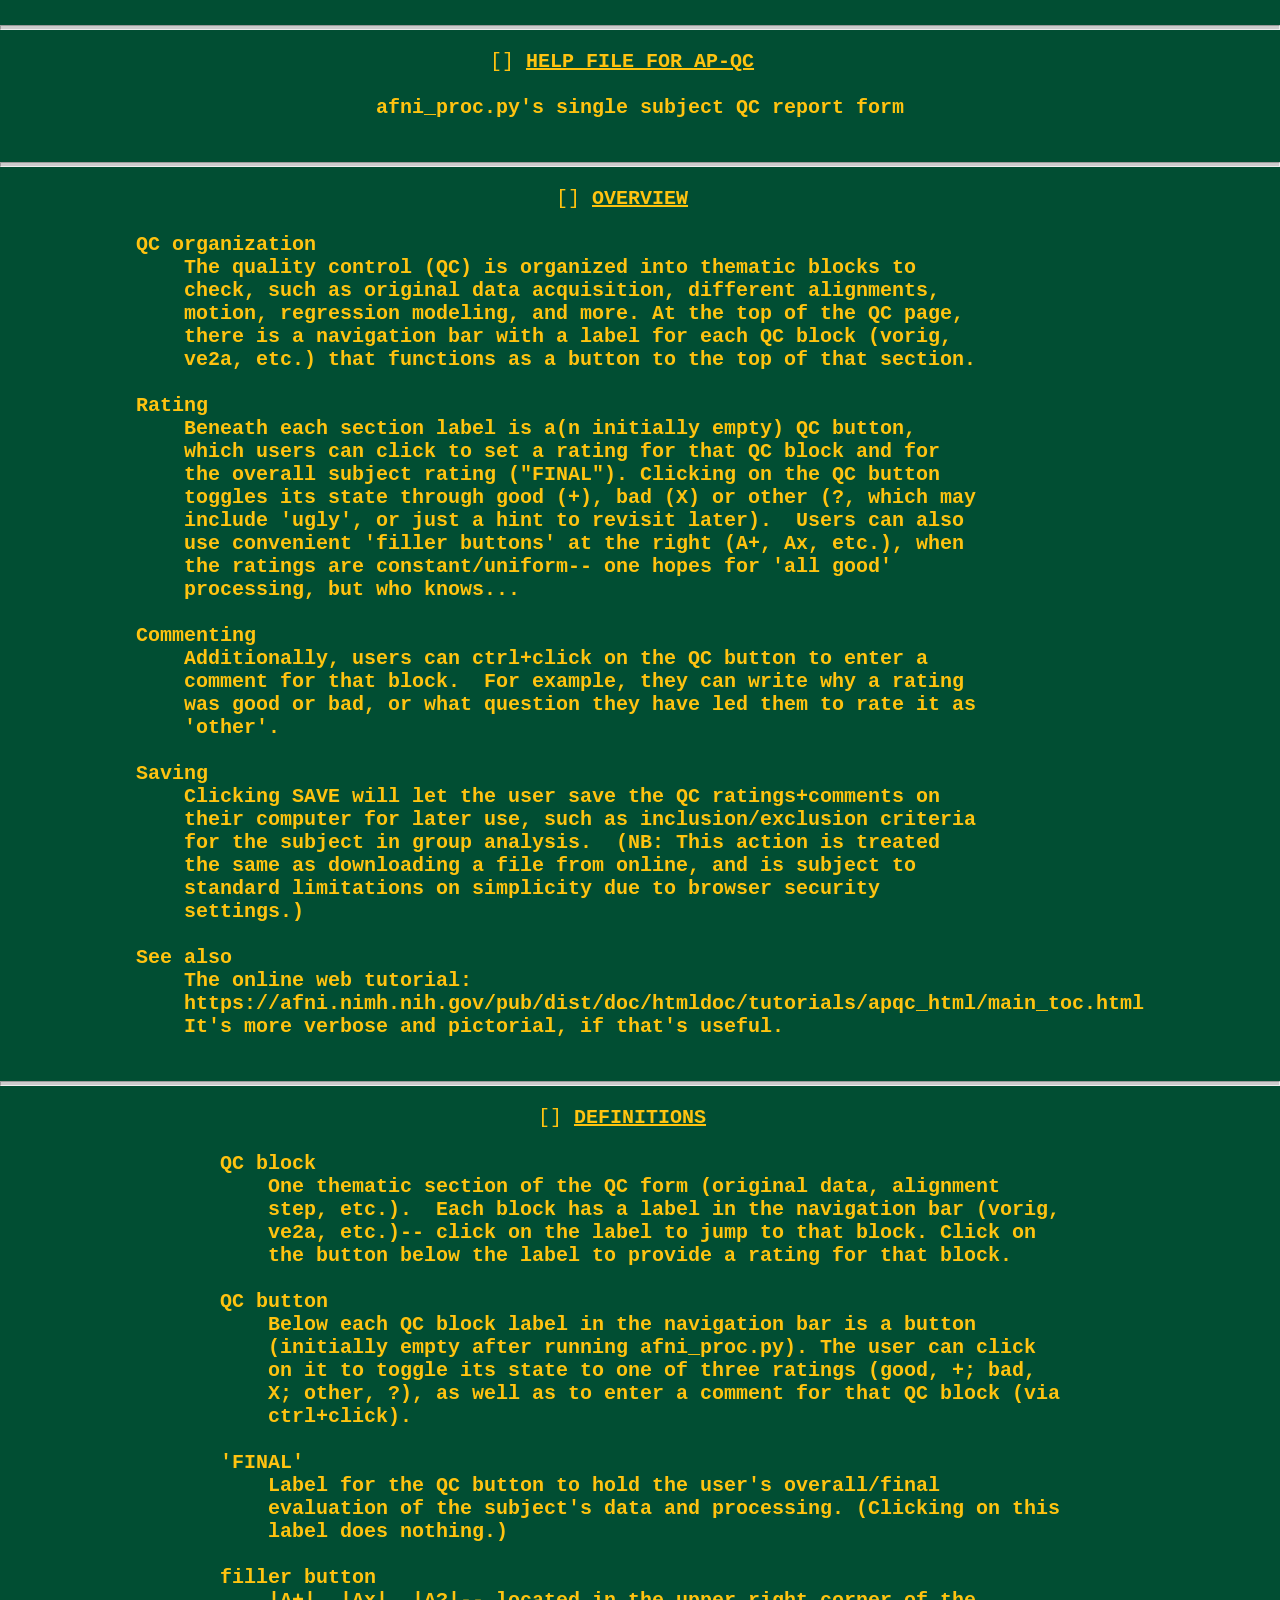
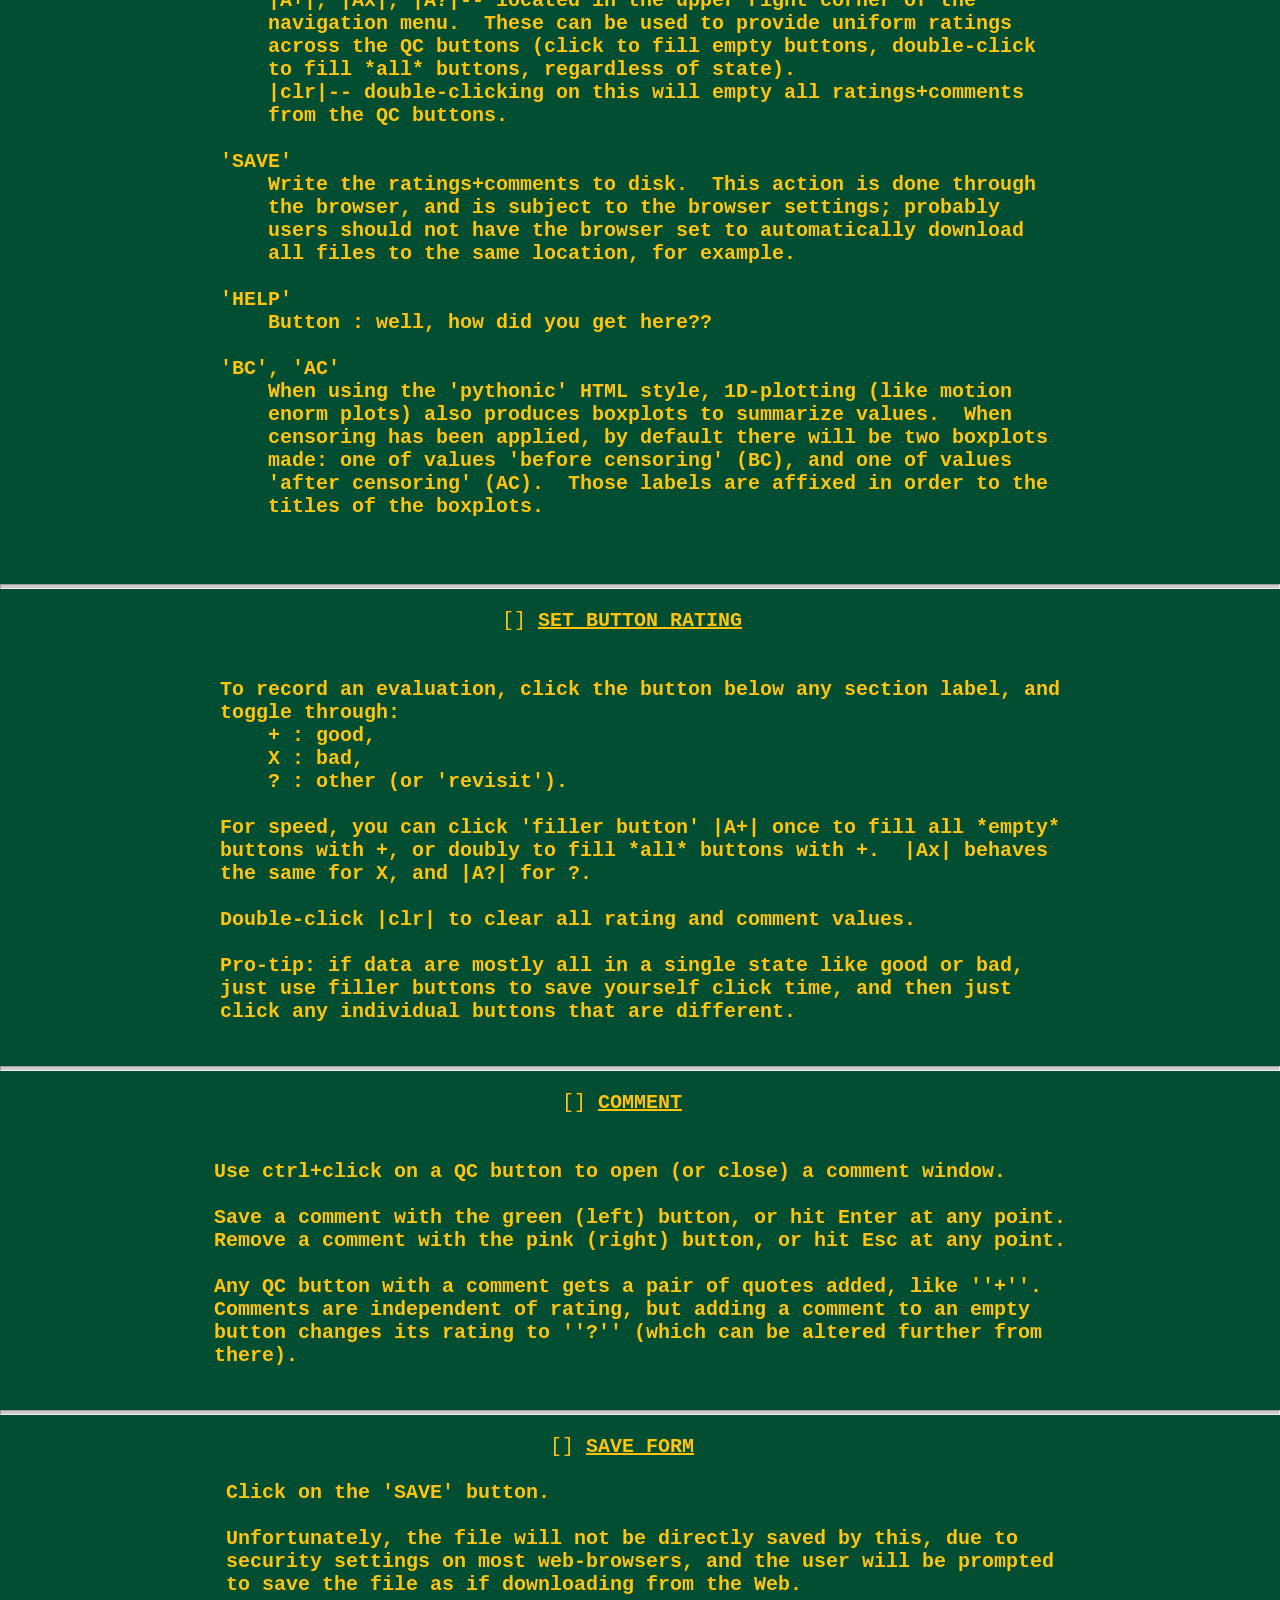
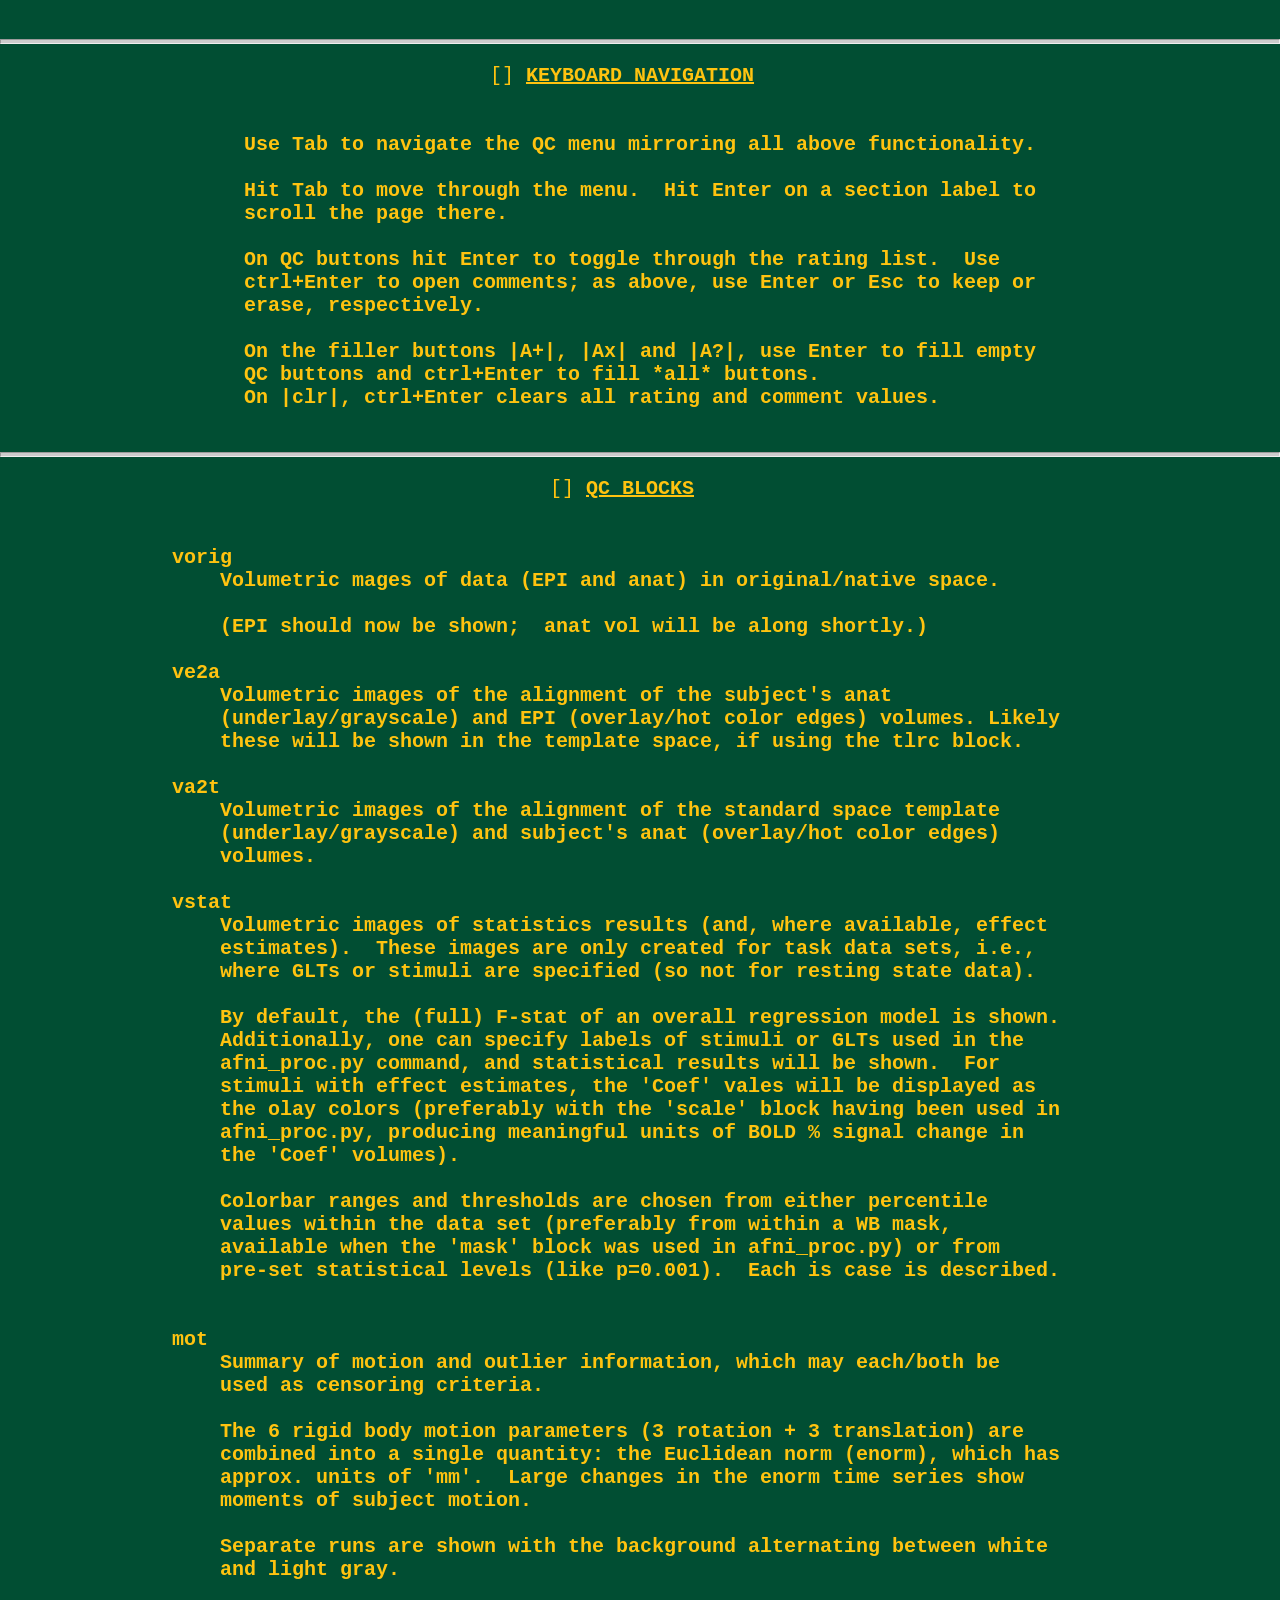
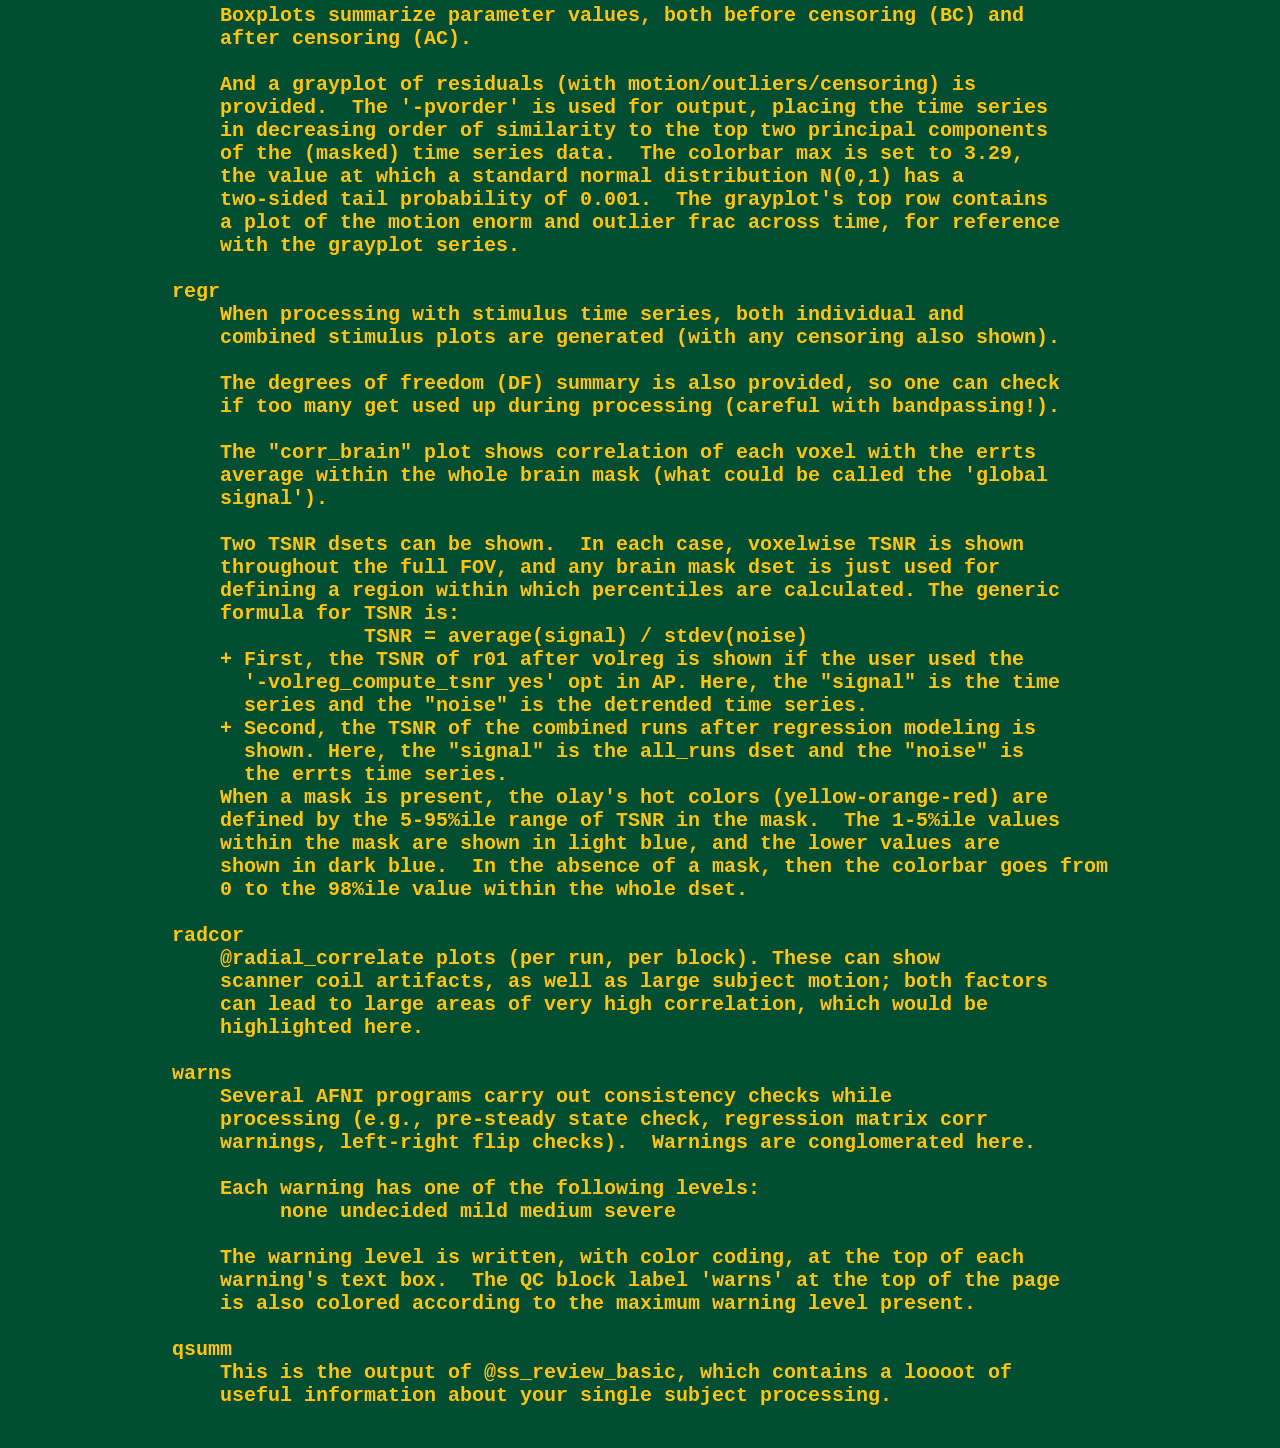
<file: parameters/QC_GP08/help.html>
<html>
    
    <head>
    <link rel="stylesheet" type="text/css" href="extra_info/styles.css" />
    
    </head>
    
    <body>
    
</div>

<div class="div_pad_class">

<hr class="hr_sec" />
<div  style="padding-top: 0px; margin-top: -0px;"><pre   class='padtop'  ><center>[]<b> <u>HELP FILE FOR AP-QC</u>   </b></center></pre></div>
<div  style="padding-top: 0px; margin-top: -0px;"  class='container'  ><pre><b>afni_proc.py's single subject QC report form</b></pre></div>
</div>

<div class="div_pad_class">

<hr class="hr_sec" />
<div  style="padding-top: 0px; margin-top: -0px;"><pre   class='padtop'  ><center>[]<b> <u>OVERVIEW</u>   </b></center></pre></div>
<div  style="padding-top: 0px; margin-top: -0px;"  class='container'  ><pre><b>QC organization
    The quality control (QC) is organized into thematic blocks to
    check, such as original data acquisition, different alignments,
    motion, regression modeling, and more. At the top of the QC page,
    there is a navigation bar with a label for each QC block (vorig,
    ve2a, etc.) that functions as a button to the top of that section.

Rating
    Beneath each section label is a(n initially empty) QC button,
    which users can click to set a rating for that QC block and for
    the overall subject rating ("FINAL"). Clicking on the QC button
    toggles its state through good (+), bad (X) or other (?, which may
    include 'ugly', or just a hint to revisit later).  Users can also
    use convenient 'filler buttons' at the right (A+, Ax, etc.), when
    the ratings are constant/uniform-- one hopes for 'all good'
    processing, but who knows...

Commenting
    Additionally, users can ctrl+click on the QC button to enter a
    comment for that block.  For example, they can write why a rating
    was good or bad, or what question they have led them to rate it as
    'other'.

Saving
    Clicking SAVE will let the user save the QC ratings+comments on
    their computer for later use, such as inclusion/exclusion criteria
    for the subject in group analysis.  (NB: This action is treated
    the same as downloading a file from online, and is subject to
    standard limitations on simplicity due to browser security
    settings.)

See also
    The online web tutorial:
    https://afni.nimh.nih.gov/pub/dist/doc/htmldoc/tutorials/apqc_html/main_toc.html
    It's more verbose and pictorial, if that's useful.
</b></pre></div>
</div>

<div class="div_pad_class">

<hr class="hr_sec" />
<div  style="padding-top: 0px; margin-top: -0px;"><pre   class='padtop'  ><center>[]<b> <u>DEFINITIONS</u>   </b></center></pre></div>
<div  style="padding-top: 0px; margin-top: -0px;"  class='container'  ><pre><b>QC block 
    One thematic section of the QC form (original data, alignment
    step, etc.).  Each block has a label in the navigation bar (vorig,
    ve2a, etc.)-- click on the label to jump to that block. Click on
    the button below the label to provide a rating for that block.

QC button
    Below each QC block label in the navigation bar is a button
    (initially empty after running afni_proc.py). The user can click
    on it to toggle its state to one of three ratings (good, +; bad,
    X; other, ?), as well as to enter a comment for that QC block (via
    ctrl+click).

'FINAL' 
    Label for the QC button to hold the user's overall/final
    evaluation of the subject's data and processing. (Clicking on this
    label does nothing.)

filler button 
    |A+|, |Ax|, |A?|-- located in the upper right corner of the
    navigation menu.  These can be used to provide uniform ratings
    across the QC buttons (click to fill empty buttons, double-click
    to fill *all* buttons, regardless of state).  
    |clr|-- double-clicking on this will empty all ratings+comments
    from the QC buttons.

'SAVE'
    Write the ratings+comments to disk.  This action is done through
    the browser, and is subject to the browser settings; probably
    users should not have the browser set to automatically download
    all files to the same location, for example.

'HELP'
    Button : well, how did you get here??

'BC', 'AC'
    When using the 'pythonic' HTML style, 1D-plotting (like motion
    enorm plots) also produces boxplots to summarize values.  When
    censoring has been applied, by default there will be two boxplots
    made: one of values 'before censoring' (BC), and one of values
    'after censoring' (AC).  Those labels are affixed in order to the
    titles of the boxplots.

</b></pre></div>
</div>

<div class="div_pad_class">

<hr class="hr_sec" />
<div  style="padding-top: 0px; margin-top: -0px;"><pre   class='padtop'  ><center>[]<b> <u>SET BUTTON RATING</u>   </b></center></pre></div>
<div  style="padding-top: 0px; margin-top: -0px;"  class='container'  ><pre><b>
To record an evaluation, click the button below any section label, and
toggle through:
    + : good,
    X : bad,
    ? : other (or 'revisit').

For speed, you can click 'filler button' |A+| once to fill all *empty*
buttons with +, or doubly to fill *all* buttons with +.  |Ax| behaves
the same for X, and |A?| for ?.

Double-click |clr| to clear all rating and comment values.

Pro-tip: if data are mostly all in a single state like good or bad,
just use filler buttons to save yourself click time, and then just
click any individual buttons that are different.  </b></pre></div>
</div>

<div class="div_pad_class">

<hr class="hr_sec" />
<div  style="padding-top: 0px; margin-top: -0px;"><pre   class='padtop'  ><center>[]<b> <u>COMMENT</u>   </b></center></pre></div>
<div  style="padding-top: 0px; margin-top: -0px;"  class='container'  ><pre><b>
Use ctrl+click on a QC button to open (or close) a comment window.  

Save a comment with the green (left) button, or hit Enter at any point.
Remove a comment with the pink (right) button, or hit Esc at any point.

Any QC button with a comment gets a pair of quotes added, like ''+''.
Comments are independent of rating, but adding a comment to an empty
button changes its rating to ''?'' (which can be altered further from
there).
</b></pre></div>
</div>

<div class="div_pad_class">

<hr class="hr_sec" />
<div  style="padding-top: 0px; margin-top: -0px;"><pre   class='padtop'  ><center>[]<b> <u>SAVE FORM</u>   </b></center></pre></div>
<div  style="padding-top: 0px; margin-top: -0px;"  class='container'  ><pre><b>Click on the 'SAVE' button.  

Unfortunately, the file will not be directly saved by this, due to
security settings on most web-browsers, and the user will be prompted
to save the file as if downloading from the Web.</b></pre></div>
</div>

<div class="div_pad_class">

<hr class="hr_sec" />
<div  style="padding-top: 0px; margin-top: -0px;"><pre   class='padtop'  ><center>[]<b> <u>KEYBOARD NAVIGATION</u>   </b></center></pre></div>
<div  style="padding-top: 0px; margin-top: -0px;"  class='container'  ><pre><b>
Use Tab to navigate the QC menu mirroring all above functionality.

Hit Tab to move through the menu.  Hit Enter on a section label to
scroll the page there.

On QC buttons hit Enter to toggle through the rating list.  Use
ctrl+Enter to open comments; as above, use Enter or Esc to keep or
erase, respectively.

On the filler buttons |A+|, |Ax| and |A?|, use Enter to fill empty
QC buttons and ctrl+Enter to fill *all* buttons. 
On |clr|, ctrl+Enter clears all rating and comment values.  
</b></pre></div>
</div>

<div class="div_pad_class">

<hr class="hr_sec" />
<div  style="padding-top: 0px; margin-top: -0px;"><pre   class='padtop'  ><center>[]<b> <u>QC BLOCKS</u>   </b></center></pre></div>
<div  style="padding-top: 0px; margin-top: -0px;"  class='container'  ><pre><b>
vorig
    Volumetric mages of data (EPI and anat) in original/native space.
    
    (EPI should now be shown;  anat vol will be along shortly.)
    
ve2a
    Volumetric images of the alignment of the subject's anat
    (underlay/grayscale) and EPI (overlay/hot color edges) volumes. Likely
    these will be shown in the template space, if using the tlrc block.
    
va2t
    Volumetric images of the alignment of the standard space template
    (underlay/grayscale) and subject's anat (overlay/hot color edges)
    volumes.
    
vstat
    Volumetric images of statistics results (and, where available, effect
    estimates).  These images are only created for task data sets, i.e.,
    where GLTs or stimuli are specified (so not for resting state data).
    
    By default, the (full) F-stat of an overall regression model is shown.
    Additionally, one can specify labels of stimuli or GLTs used in the
    afni_proc.py command, and statistical results will be shown.  For
    stimuli with effect estimates, the 'Coef' vales will be displayed as
    the olay colors (preferably with the 'scale' block having been used in
    afni_proc.py, producing meaningful units of BOLD % signal change in
    the 'Coef' volumes).
    
    Colorbar ranges and thresholds are chosen from either percentile
    values within the data set (preferably from within a WB mask,
    available when the 'mask' block was used in afni_proc.py) or from
    pre-set statistical levels (like p=0.001).  Each is case is described.
    
    
mot
    Summary of motion and outlier information, which may each/both be
    used as censoring criteria.
    
    The 6 rigid body motion parameters (3 rotation + 3 translation) are
    combined into a single quantity: the Euclidean norm (enorm), which has
    approx. units of 'mm'.  Large changes in the enorm time series show
    moments of subject motion.
    
    Separate runs are shown with the background alternating between white
    and light gray.
    
    Boxplots summarize parameter values, both before censoring (BC) and
    after censoring (AC).
    
    And a grayplot of residuals (with motion/outliers/censoring) is
    provided.  The '-pvorder' is used for output, placing the time series
    in decreasing order of similarity to the top two principal components
    of the (masked) time series data.  The colorbar max is set to 3.29,
    the value at which a standard normal distribution N(0,1) has a
    two-sided tail probability of 0.001.  The grayplot's top row contains
    a plot of the motion enorm and outlier frac across time, for reference
    with the grayplot series.
    
regr
    When processing with stimulus time series, both individual and
    combined stimulus plots are generated (with any censoring also shown).
    
    The degrees of freedom (DF) summary is also provided, so one can check
    if too many get used up during processing (careful with bandpassing!).
    
    The "corr_brain" plot shows correlation of each voxel with the errts
    average within the whole brain mask (what could be called the 'global
    signal').
    
    Two TSNR dsets can be shown.  In each case, voxelwise TSNR is shown
    throughout the full FOV, and any brain mask dset is just used for
    defining a region within which percentiles are calculated. The generic 
    formula for TSNR is:
                TSNR = average(signal) / stdev(noise)
    + First, the TSNR of r01 after volreg is shown if the user used the
      '-volreg_compute_tsnr yes' opt in AP. Here, the "signal" is the time
      series and the "noise" is the detrended time series.
    + Second, the TSNR of the combined runs after regression modeling is
      shown. Here, the "signal" is the all_runs dset and the "noise" is
      the errts time series.
    When a mask is present, the olay's hot colors (yellow-orange-red) are
    defined by the 5-95%ile range of TSNR in the mask.  The 1-5%ile values
    within the mask are shown in light blue, and the lower values are
    shown in dark blue.  In the absence of a mask, then the colorbar goes from
    0 to the 98%ile value within the whole dset.
    
radcor
    @radial_correlate plots (per run, per block). These can show
    scanner coil artifacts, as well as large subject motion; both factors
    can lead to large areas of very high correlation, which would be
    highlighted here.  
    
warns
    Several AFNI programs carry out consistency checks while
    processing (e.g., pre-steady state check, regression matrix corr
    warnings, left-right flip checks).  Warnings are conglomerated here.
    
    Each warning has one of the following levels:
         none undecided mild medium severe
    
    The warning level is written, with color coding, at the top of each
    warning's text box.  The QC block label 'warns' at the top of the page
    is also colored according to the maximum warning level present.  
    
qsumm
    This is the output of @ss_review_basic, which contains a loooot of
    useful information about your single subject processing.
    </b></pre></div></body></html>
</file>
<file: parameters/QC_GP08/extra_info/styles.css>
h1 {
    padding-top: 80px;
    padding-bottom: 0px;
    margin: 0px;
    border: 0px;
    color: #FFC310; //#ccc;
    font-weight: bold;
    text-decoration: underline;
    font-size: 26px;
    font-family: "courier new", courier, monospace;
}

h2 {
    padding: 0px;
    margin: 0px;
    border: 0px;
    color: #fff; //#ccc; //#FFC310;
    font-weight: bold;
    font-size: 26px;
    font-family: "courier new", courier, monospace;
}

h3 {
    padding: 0px;
    margin: 0px;
    border: 0px;
    color: #ccc; //#FFC310; //#ccc; //#FFC310;
    font-weight: bold;
    font-size: 26px;
    font-family: "courier new", courier, monospace;
}


/* have padding at top and bottom of each main section*/ 
.div_pad_class{
    padding: 25px 0px 15px 0px;
    margin: 0px;
}

img {
    padding: 2px 1px;
    display: inline-block;
    margin-left: auto;
    margin-right: auto;
    width:90%; 
}

pre {
    font-family: "courier new", courier, monospace;
    font-size: 20px;
    color: #FFC310;
}

body {
    background-color: #014E33;
    font-family: "Lucida Console", Monaco, monospace;
    margin: 0px;
}

.hr_sec {
    display: block;
    height: 3px;
    //border: 0;
    //border-top: 2px solid #ccc;
    background-color: #ccc;
    margin: 0px 0px 10px 0px;
    padding: 0;
}

.padtop {
    padding-top: 10px;
    padding-bottom: 0px;
    margin: 0px;
    /*text-decoration: underline;*/
}


.bordered {
    padding: 0px;
    margin:  0px;
    border:  2px solid black;
}

.warnbord {
    padding: 0px;
    border:  2px solid black;
    color: #000000;
    background-color: #FFFFFF; /*#FFC3C4; */
    padding-left: 20px;
    padding-right: 20px;
    margin-top: 0px;
    margin-bottom: 10px;
    margin-left: auto;
    margin-right: auto;
    width: 90%; 
}

.wcol_none {
    text-align: center;
    background-color: #CCFFCC;
}

.wcol_undecided {
    text-align: center;
    background-color: #EAEA99;
}

.wcol_mild {
    text-align: center;
    background-color: #FFC3C4;
}

.wcol_medium {
    text-align: center;
    background-color: #FF7F7F;
}

.wcol_severe {
    text-align: center;
    background-color: #FF0000;
}

.datbord {
    padding: 0px;
    border:  2px solid black;
    color: #000000;
    background-color: #ffffff;
    padding-left: 20px;
    margin-top: 0px;
    margin-left: auto;
    margin-right: auto;
    width:90%; 
}

.container {
    text-align: center;
    padding-top: 0px;
    margin: 0px;
    padding: px
}

.container pre {
    margin: 3px;
    padding-top: 20px;
    white-space: pre;
    display: inline-block;
    text-align: left;
    font-family: "courier new", courier, monospace;
    font-size: 20px;
    color: #FFC310;
}

.container2 {
    text-align: center;
    padding-top: 0px;
    margin: 3px;
}

.container2 pre {
    margin: 3px;
    padding-top: 0px;
    white-space: pre;
    display: inline-block;
    text-align: left;
    font-family: "courier new", courier, monospace;
    font-size: 20px;
    color: #ccc;
}

img.pbar {
    width: 16ch;  /* 200px; 20rem; */
/*    border:  2px solid black; */
    height: 0.7em; /* 14px; */
    text-align: middle;
    margin: 0px;
    border: 0px;
    padding: 0px 0ch; /* 4px; */
}

.navbar {
    position: fixed; 
    width: 100%;
    padding-top: 2px;
    padding-bottom: 0px;
    height: 70px;
    width:100%;
    background-color: #000; // #444;
    border-bottom: 3px solid #222; //#ddd; //#fff ; //; //#fff;
    //margin: 5px solid #000;
}

table, tr {
    table-style-type: none;
    margin: 0px;
    padding: 0px;
    overflow: hidden;
    background-color: #000; // #444;
    border-collapse: collapse;
    border-bottom:  0px solid #ccc;
    top: 0;
    font-family: "courier new", courier, monospace;
    font-size: 20px;
    //color: #ccc;
}

td {
    float: left;
    width: 80px;
    height: 30px;
    background-color: #000; // #444;
    border: 0px solid #bbb;
    margin: 0px;
    padding: 1px;
}

td a {
    display: block;
    color: white;
    text-align: center;
    text-vertical: center;
    padding: 0px;
    margin: 0px;
    text-decoration: none;
}

td a:hover:not(.active) {
    background-color: #111;
    color: #ffea00; //yellow;
}

td a:active {
    background-color: #4CAF50;
    color: green;
}


/* Applies to all buttons */
.button-generic {
    overflow: hidden;
    text-align: center;
    vertical-align: middle; // text-vertical: center;
    font-size: 22px;
    cursor: pointer;
}

/* Applies to LHS buttons: .btn1, .btn5, .btn0 */
.button-LHS {
    background-color: #000; // #444;
    height: 28px;
    margin: 1px 3px;
    padding: 0px; 
    width: 74px;
}

/* "QC:" or "SET:" button, and background button in navbar */
.btn0 {
    color: #FFF;
    border: none;
    border-radius: 0px;
    font-family: "courier new", courier, monospace;
    font-size: 22px;
    font-weight: bold;
}


/* QC buttons */
.btn1 { 
    color: #000; // #444;
    border: solid 2px #bbb; //transparent; //none;
    border-radius: 12px;
    font-family:  "courier new", courier, monospace;
    font-size: 23px;
    font-weight: bold;
    margin-top: 2px;
}

/* section labels */
.btn5 {  
    color: #FFF; // #ffea00; //#FFF;
    border: solid 1px transparent;
    border-radius: 0px;
    font-family: Arial, "courier new", courier, monospace;
    font-size: 21px;
    font-weight: normal; //bold;
}


// see: https://fvsch.com/styling-buttons/
/* Firefox: removes the inner border shown on focus */
.btn5::-moz-focus-inner {
  border: none;
}

/* Applies to .btn2* (A+, Ax) and .btn3save (Save) */
.button-RHS {
    border: solid 1px transparent;
    border-radius: 4px;
    font-family: "courier new", courier, monospace;
    font-size: 22px;
    font-weight: bold;
}

.button-RHS-little {
    float: left;
    margin: 4px 2px 0px 3px;
    height: 26px;
    width: 40px;
    padding: 0px 2px;
}

.btn2good {
    background-color: #67a9cf;
    color: #FFF;
}

.btn2bad {
    background-color: #d7191c;
    color: #000;
}

.btn2other {
    background-color: #fff;
    color: #777;
}

.btn2clear {
    background-color: #777;
    color: #fff;
    padding: 0px 0px;
}

.btn3save, .btn3help {
    background-color: #F0F0F0;
    float: left;
    color: #000;
    margin: 2;
    width: 86px;
    height: 28px;
    padding: 2px 2px;
}

button:hover:not(.active) {
    background-color: #333;
    color: #ffea00; //yellow;
    border: solid 2px #ffea00!important;
    border-color: #ffea00!important; //yellow;
}

button:focus:not(.active) {
    //background-color: #333;
    //color: #ffea00; //yellow;
    border: dashed 1px #ffea00!important;
    //border-color: #ffea00!important; //yellow;
}

button:active {
  transform: translateY(1px);
}

/* For the commenting buttons! */

/* The popup form format - hidden by default */
.form-popup {
  display: none;
  position: absolute;
  width: 400px;
  height: 75px;
  top: 75px;
  right: 15px;
  //border: 3px solid #f1f1f1;
  //z-index: 9;    
}


/* Add styles to the form container */
.form-container {
  max-width: 400px;
  padding: 5px 5px 35px 5px;
  background-color: #ccc;
}

/* Full-width input fields */
.form-container textarea[type=text] {
  width: 100%;
  height: 100%;
  padding: 5px;
  margin: 0px 0px 0px 0px;
  border: none;
  background: #eee;
  font-family: helvetica, "courier new", courier, monospace;
  font-size: 18px;
  color: black;
}


/* When the inputs get focus, do something */
.form-container textarea[type=text]:focus {
  background-color: #FFF;
  outline: none;
}

/* Set a style for the submit/login button */
.form-container .btn {
  background-color: #7ece8c;
  color: white;
  padding: 0px 0px;
  border: 3px solid #5f926a;
  float: left;
  cursor: pointer;
  margin:0;
  width: 50%;
  height: 30px;
  opacity: 1;
  font-weight: bold;
  color: #FFF;
}

/* Add a red background color to the cancel button */
.form-container .cancel {
  background-color: #f36b9b;
  border: 3px solid #c20000;
  color: #000;
}
</file>
